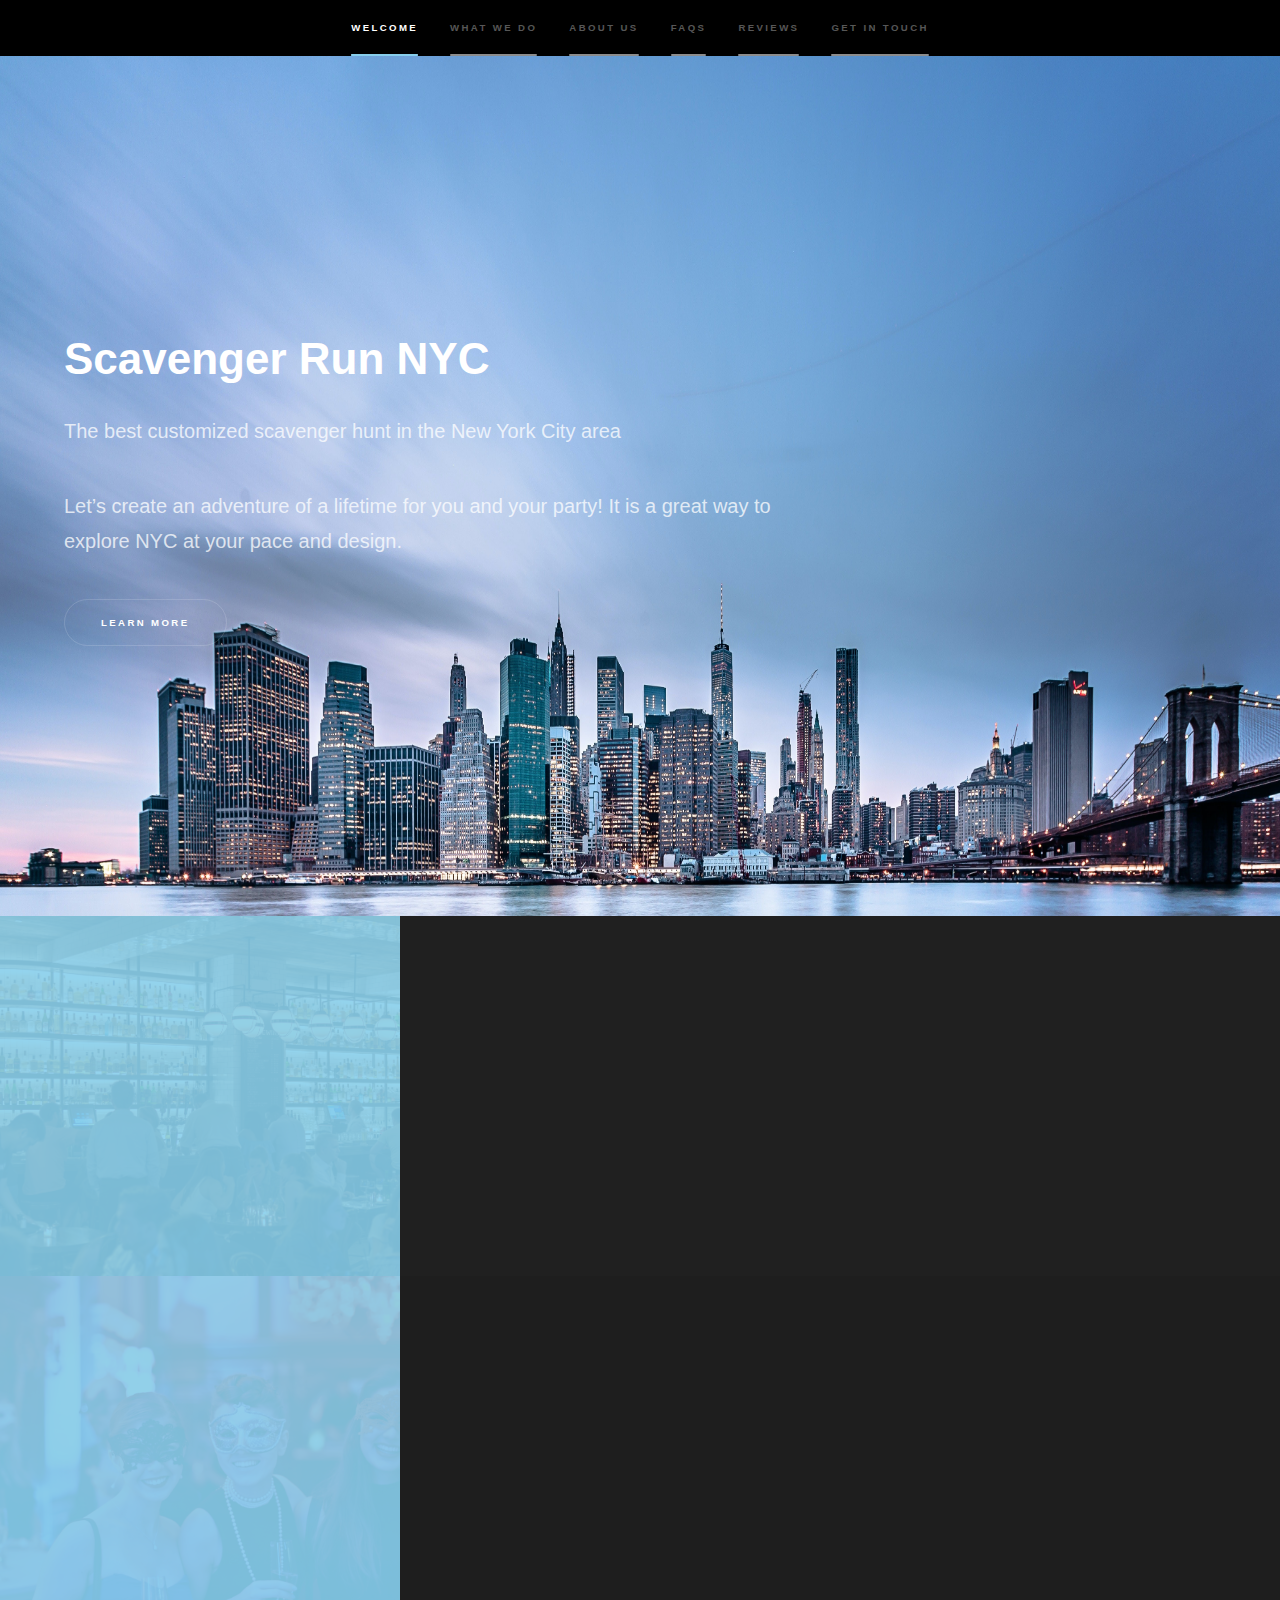
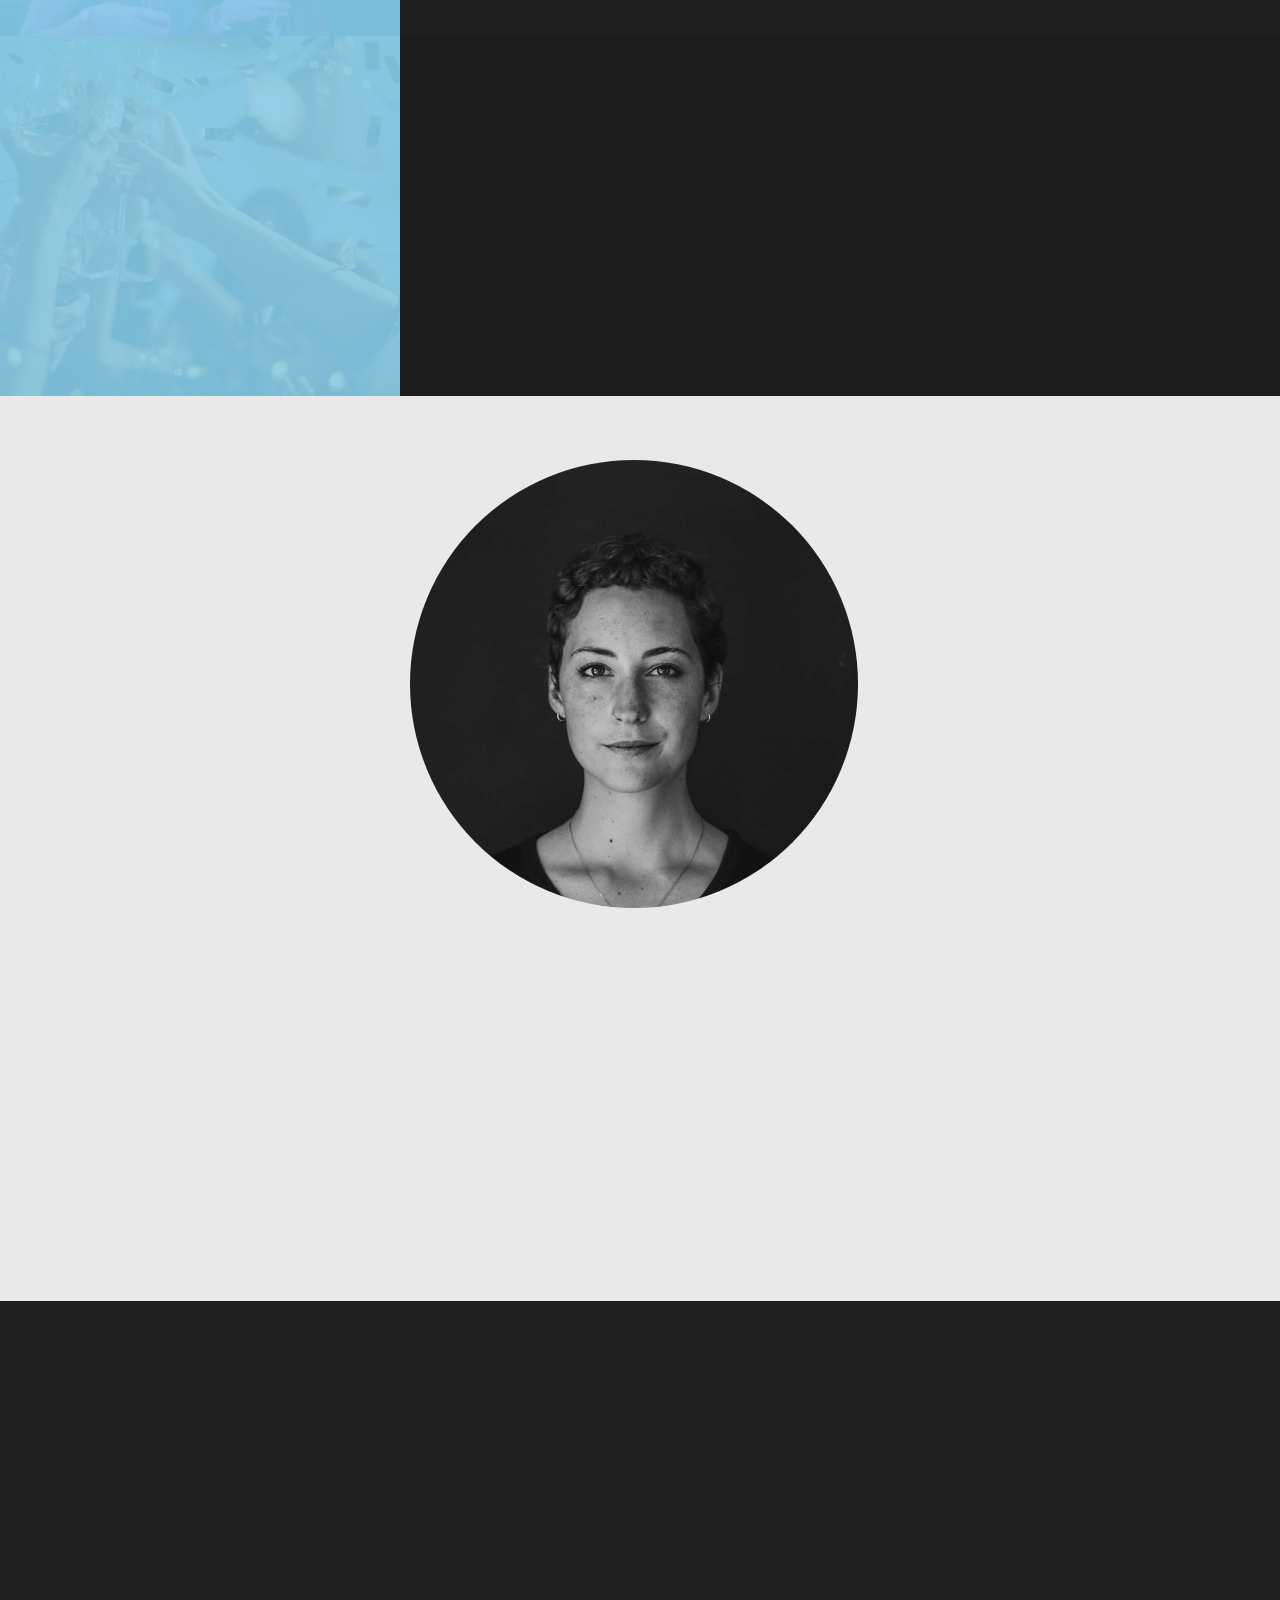
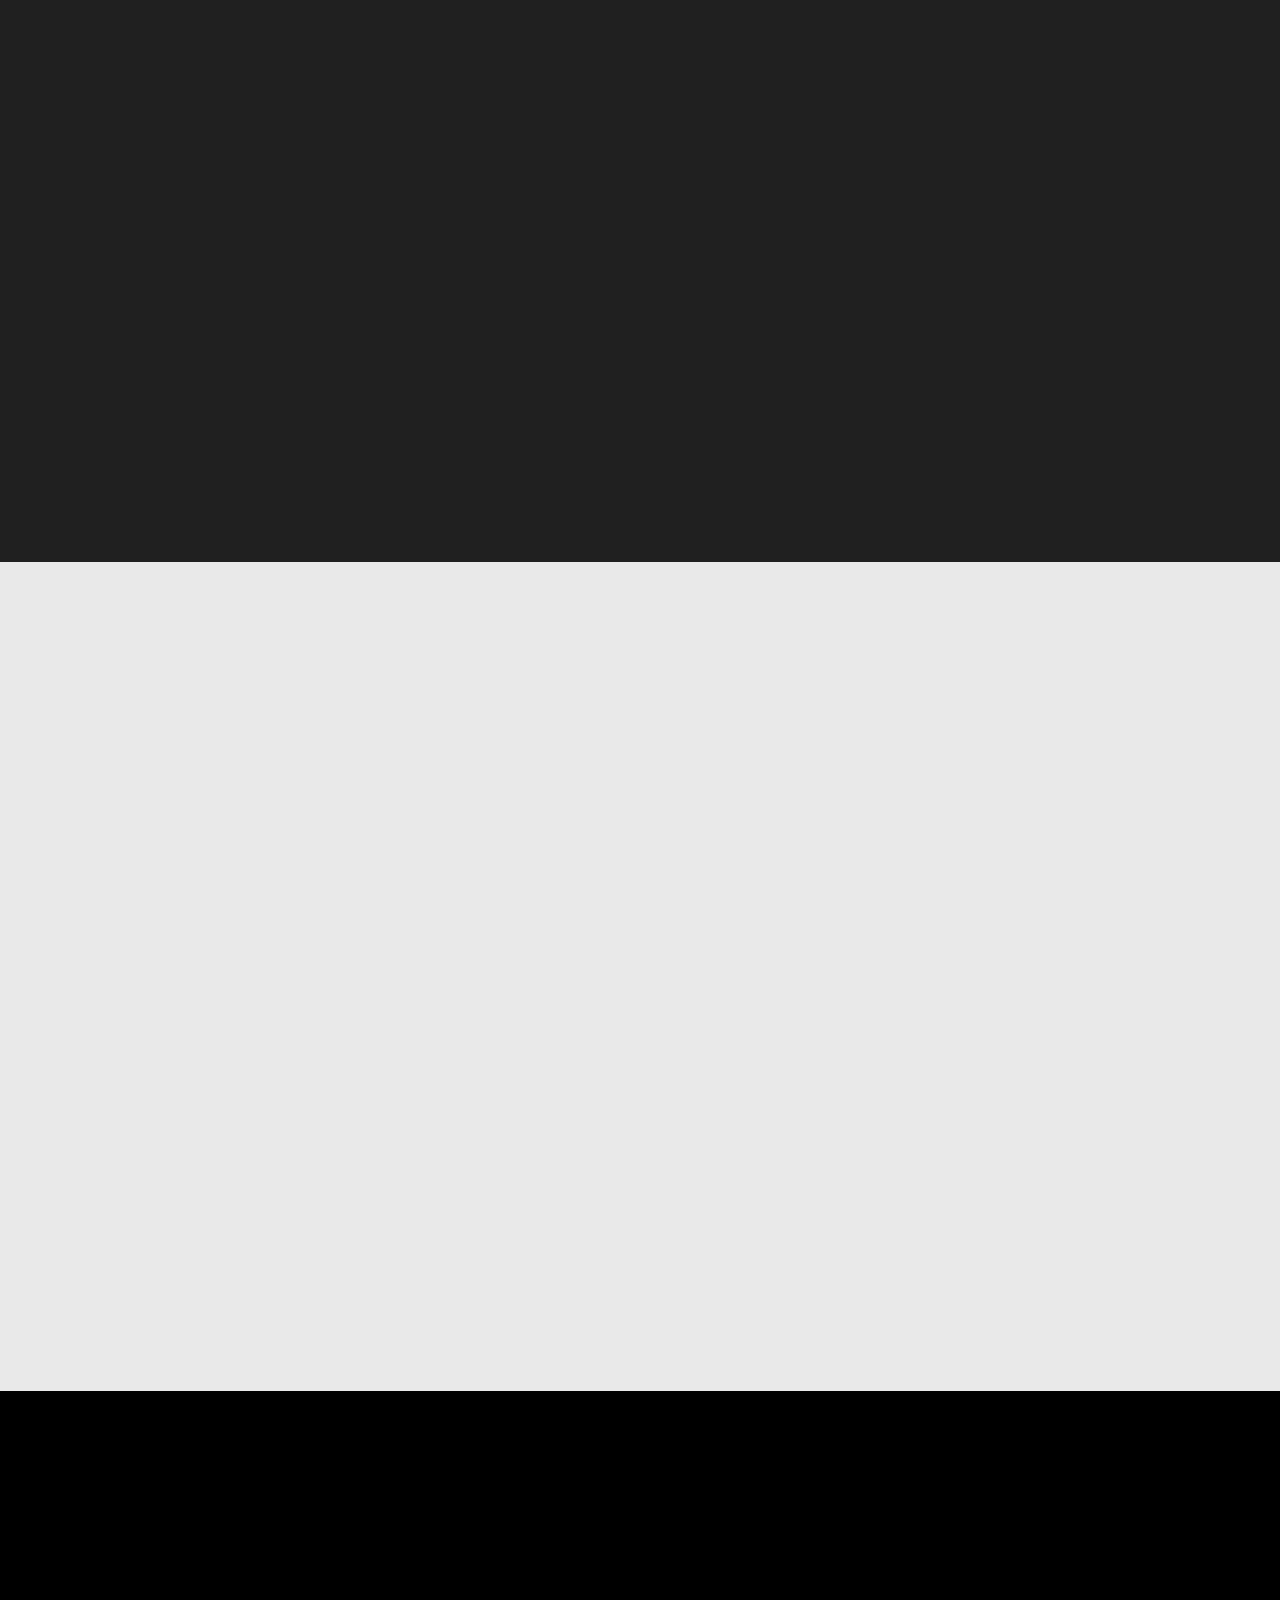
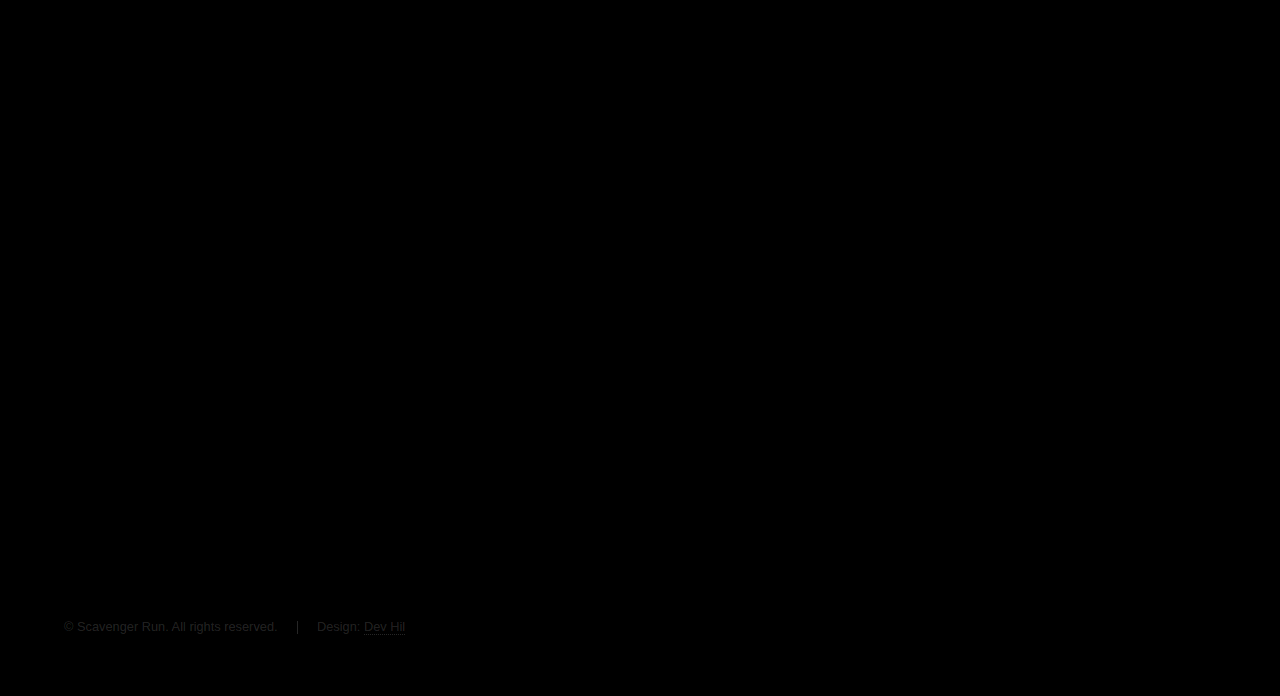
<file: index.html>
<!DOCTYPE HTML>
<!--
	Hyperspace by HTML5 UP
	html5up.net | @ajlkn
	Free for personal and commercial use under the CCA 3.0 license (html5up.net/license)
-->
<html>
	<head>
		<title>Scavenger Run : The Game is Afoot</title>
		<meta charset="utf-8" />
		<meta name="viewport" content="width=device-width, initial-scale=1, user-scalable=no" />
		<link rel="stylesheet" href="assets/css/main.css" />
		<noscript><link rel="stylesheet" href="assets/css/noscript.css" /></noscript>
	</head>
	<body class="is-preload">

		<!-- Sidebar -->
			<section id="sidebar">
				<div class="inner">
					<nav>
						<ul>
							<li><a href="#intro">Welcome</a></li>
							<li><a href="#one">What we do</a></li>
							<li><a href="#four">About us</a></li>
							<li><a href="#two">FAQs</a></li>
							<li><a href="#reviews">Reviews</a></li>
							<li><a href="#three">Get in touch</a></li>
						</ul>
					</nav>
				</div>
			</section>

		<!-- Wrapper -->
			<div id="wrapper">

				<!-- Intro -->
					<section id="intro" class="wrapper style1 fullscreen fade-up">
						<div class="inner">
							<h1>Scavenger Run NYC</h1>
							<p>The best customized scavenger hunt in the New York City area</p>
							<p>Let’s create an adventure of a lifetime for you and your party! It is a great way to <br> explore NYC at your pace and design. </p>
							<ul class="actions">
								<li><a href="#one" class="button scrolly">Learn more</a></li>
							</ul>
						</div>
					</section>

				<!-- One -->
					<section id="one" class="wrapper style2 spotlights">
						<section>
							<a href="#" class="image"><img src="images/pic01.jpg" alt="" data-position="center center" /></a>
							<div class="content">
								<div class="inner">
									<h2>Location Specific Hunt</h2>
									<p>We craft a scavenger hunt within a specific area or range. Using local establishments, our team will show you your neighborhood or any other area that you choose, in a unique light. We connect with local businesses to enhance the group experience.</p>
									<!-- <ul class="actions">
										<li><a href="generic.html" class="button">Learn more</a></li>
									</ul> -->
								</div>
							</div>
						</section>
						<section>
							<a href="#" class="image"><img src="images/pic02.jpg" alt="" data-position="top center" /></a>
							<div class="content">
								<div class="inner">
									<h2>Theme Specific Hunt</h2>
									<p>Fitness, professional development, bachelorette/bachelor parties or just for fun. If you have a theme, we can craft an adventure for you and your group.</p>
									<!-- <ul class="actions">
										<li><a href="generic.html" class="button">Learn more</a></li>
									</ul> -->
								</div>
							</div>
						</section>
						<section>
							<a href="#" class="image"><img src="images/pic03.jpg" alt="" data-position="25% 25%" /></a>
							<div class="content">
								<div class="inner">
									<h2>Fully Customized</h2>
									<p>Any combination or interest in a unique adventure. Our team will listen to your request and work with you to achieve your adventurous goal.</p>
									<!-- <ul class="actions">
										<li><a href="generic.html" class="button">Learn more</a></li>
									</ul> -->
								</div>
							</div>
						</section>
					</section>
					
				<!-- Four -->
				<section id="four" class="wrapper style4 fade-up">
						<a href="#" class="image"><img src="images/rachel.jpg" id="rachel" alt="" data-position="25% 25%" /></a>
							<div class="inner">
								<h2>Who are we?</h2>
								<p>Being an avid fan of TV shows such as “The Amazing Race” and all of the Anthony Bourdain series, I wanted to explore my surroundings and add an element of competition with teamwork. Understanding it is incredibly difficult to be a part of a TV show, I decided to gather friends and colleagues to help create an adventure for all of us.</p>
								<p>Our team creates unique scavenger hunt adventures with a variety of captivating challenges, testing all matter of skills and talents. We’ll work together with you, the event creator, to capture your desired theme, difficulty and any additional requests to make your event as meaningful as possible. So please, let us make your adventure happen and let’s have fun. </p>
							</div>
				</section>

				<!-- Two -->
					<section id="two" class="wrapper style3 fade-up">
						<div class="inner">
							<h2>FAQs</h2>
							<p>Common questions from our adventurers...</p>
							<div class="features">
								<section>
									<span class="icon solid major fa-users"></span>
									<h3>What are the minimum and maximum amount of people allowed?</h3>
									<p>There are no limits to the group size. A larger group (+50) will require more planning and resources so please keep that in mind.</p>
								</section>
								<section>
									<span class="icon solid major fa-heart"></span>
									<h3>What level of fitness is required?</h3>
									<p>That depends on the style of scavenger race the group is interested in. We can focus on physical challenges if desired, <br>but we like to mix skill sets so that <br>all adventurers can enjoy the experience.</p>
								</section>
								<section>
									<span class="icon solid major fa-suitcase"></span>
									<h3>What do I need to bring?</h3>
									<p>Our team will provide all the necessary gear for challenges and obstacles. On race day; comfortable shoes, a water bottle and a backpack/bag. We recommend snacks as some adventurers get hungry along the race. There are some challenges that involve eating if the group is interested in including this type of challenge.</p>
								</section>
								<section>
									<span class="icon solid major fa-cog"></span>
									<h3>What if I cannot figure out a clue or complete a challenge?</h3>
									<p>Different groups like different penalties for a team not completing a challenge. If a team is very behind, we recommend a time penalty agreed upon by the group so that the team can enjoy the upcoming challenges. </p>
								</section>
							</div>
							<!-- <ul class="actions">
								<li><a href="generic.html" class="button">Learn more</a></li>
							</ul> -->
						</div>
					</section>

				<!-- Reviews -->
				<section id="reviews" class="wrapper style4 fade-up">
					<div class="inner">
						<h2>Reviews</h2>
						<p>See what our customers say about us...</p>
						<iframe width="560" height="315" src="https://www.youtube.com/embed/dQw4w9WgXcQ?controls=0" title="YouTube video player" frameborder="0" allow="accelerometer; autoplay; clipboard-write; encrypted-media; gyroscope; picture-in-picture" allowfullscreen></iframe>
						<div>
							<section>
								<div id="stars">
									<span class="icon solid fa-star stars"></span>
									<span class="icon solid fa-star stars"></span>
									<span class="icon solid fa-star stars"></span>
									<span class="icon solid fa-star stars"></span>
									<span class="icon solid fa-star stars"></span>
								</div>
								<p>Lorem ipsum dolor sit amet consectetur, adipisicing elit. Cupiditate ex, sequi debitis inventore iusto non, ad enim expedita sunt vero quae natus consequatur? Sit, at corrupti reiciendis magnam iure praesentium. <br> - Hilton Au</p>
							</section>
							<section>
								<div id="stars">
									<span class="icon solid fa-star stars"></span>
									<span class="icon solid fa-star stars"></span>
									<span class="icon solid fa-star stars"></span>
									<span class="icon solid fa-star stars"></span>
									<span class="icon solid fa-star stars"></span>
								</div>
								<p>Lorem ipsum dolor sit amet consectetur, adipisicing elit. Cupiditate ex, sequi debitis inventore iusto non, ad enim expedita sunt vero quae natus consequatur? Sit, at corrupti reiciendis magnam iure praesentium. <br> - Hilton Au</p>
							</section>
							<section>
								<div id="stars">
									<span class="icon solid fa-star stars"></span>
									<span class="icon solid fa-star stars"></span>
									<span class="icon solid fa-star stars"></span>
									<span class="icon solid fa-star stars"></span>
									<span class="icon solid fa-star stars"></span>
								</div>
								<p>Lorem ipsum dolor sit amet consectetur, adipisicing elit. Cupiditate ex, sequi debitis inventore iusto non, ad enim expedita sunt vero quae natus consequatur? Sit, at corrupti reiciendis magnam iure praesentium. <br> - Hilton Au</p>
							</section>
						
						</div>
					</div>
				</section>


				<!-- Contact Us -->
					<section id="three" class="wrapper style1 fade-up">
						<div class="inner">
							<h2>Get in touch for your next adventure!</h2>
							<p>For all adventures, a percentage of proceeds will be donated to the charity of the group’s choice.* 
							<h6>*A pre-selected list of charities will be provided upon adventure package order</h6>
							<div class="split style1">
								<section>
									<form method="post" action="https://api.sheetmonkey.io/form/2fYaeh81giJqZw6upkr3nk">
										<div class="fields">
											<div class="field half">
												<label for="name">Name</label>
												<input type="text" name="Name" id="name" />
											</div>
											<div class="field half">
												<label for="email">Email</label>
												<input type="text" name="Email" id="email" />
											</div>
											<div class="field half">
												<label for="phone">Phone</label>
												<input type="text" name="Phone" id="phone" />
											</div>
											<div class="field half">
												<label for="eventDate">Event Date</label>
												<input type="text" name="EventDate" id="eventDate" />
											</div>
											<div class="field">
												<label for="message">Message</label>
												<textarea rows="5" type="text" name="Message" id="Message"></textarea>
											</div>
										</div>
										<ul class="actions">
											<li><a href="" class="button submit">Send Message</a></li>
										</ul>
									</form>
								</section>
								<section>
									<ul class="contact">
										<li>
											<h3>Email</h3>
											<a href="mailto:scavengerun@gmail.com">scavengerun@gmail.com</a>
										</li>
										<li>
											<h3>Phone</h3>
											<span>Coming Soon</span>
										</li>
										<li>
											<h3>Social</h3>
											<ul class="icons">
												<li><a href="#" class="icon brands fa-twitter"><span class="label">Twitter</span></a></li>
												<li><a href="#" class="icon brands fa-facebook-f"><span class="label">Facebook</span></a></li>
												<!-- <li><a href="#" class="icon brands fa-github"><span class="label">GitHub</span></a></li> -->
												<li><a href="#" class="icon brands fa-instagram"><span class="label">Instagram</span></a></li>
												<!-- <li><a href="#" class="icon brands fa-linkedin-in"><span class="label">LinkedIn</span></a></li> -->
											</ul>
										</li>
									</ul>
								</section>
							</div>
						</div>
					</section>

			</div>

		<!-- Footer -->
			<footer id="footer" class="wrapper style1-alt">
				<div class="inner">
					<ul class="menu">
						<li>&copy; Scavenger Run. All rights reserved.</li><li>Design: <a href="https://hiltonau.netlify.app/">Dev Hil</a></li>
					</ul>
				</div>
			</footer>

		<!-- Scripts -->
			<script src="assets/js/jquery.min.js"></script>
			<script src="assets/js/jquery.scrollex.min.js"></script>
			<script src="assets/js/jquery.scrolly.min.js"></script>
			<script src="assets/js/browser.min.js"></script>
			<script src="assets/js/breakpoints.min.js"></script>
			<script src="assets/js/util.js"></script>
			<script src="assets/js/main.js"></script>

	</body>
</html>
</file>
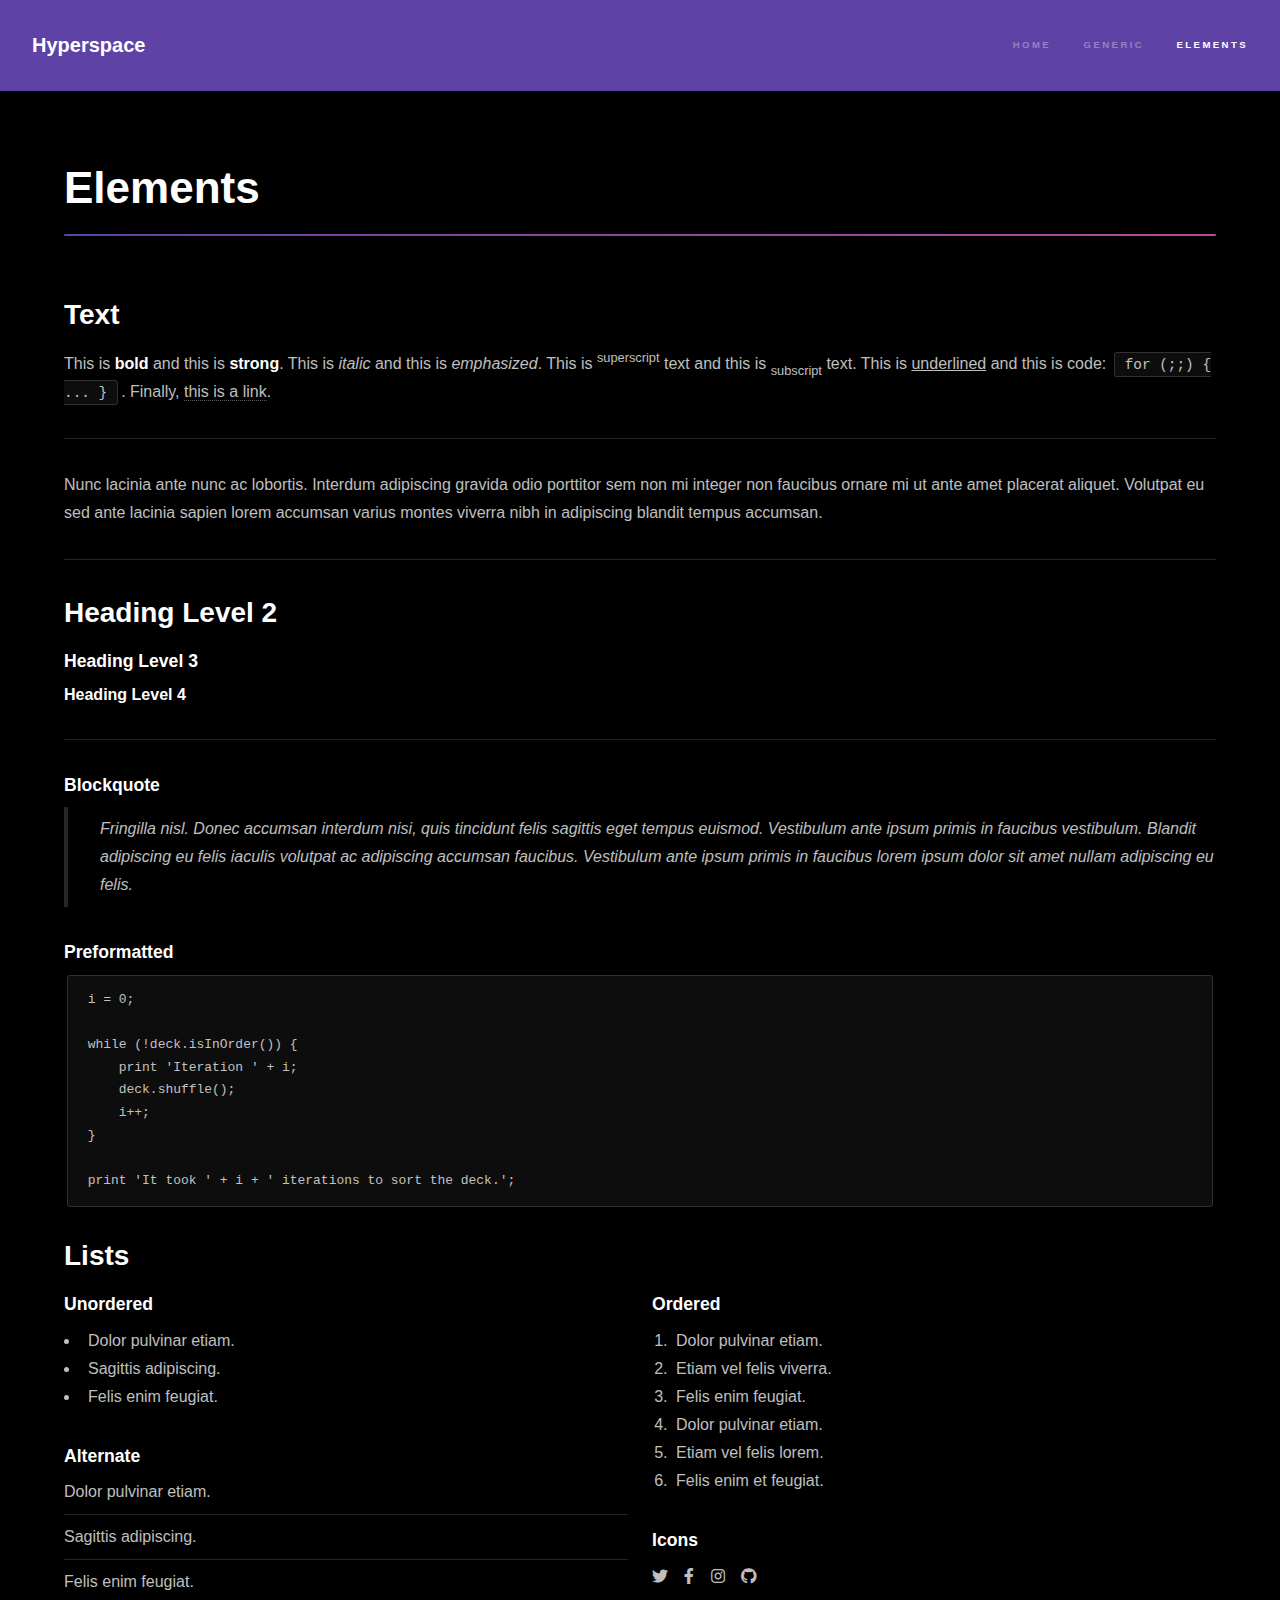
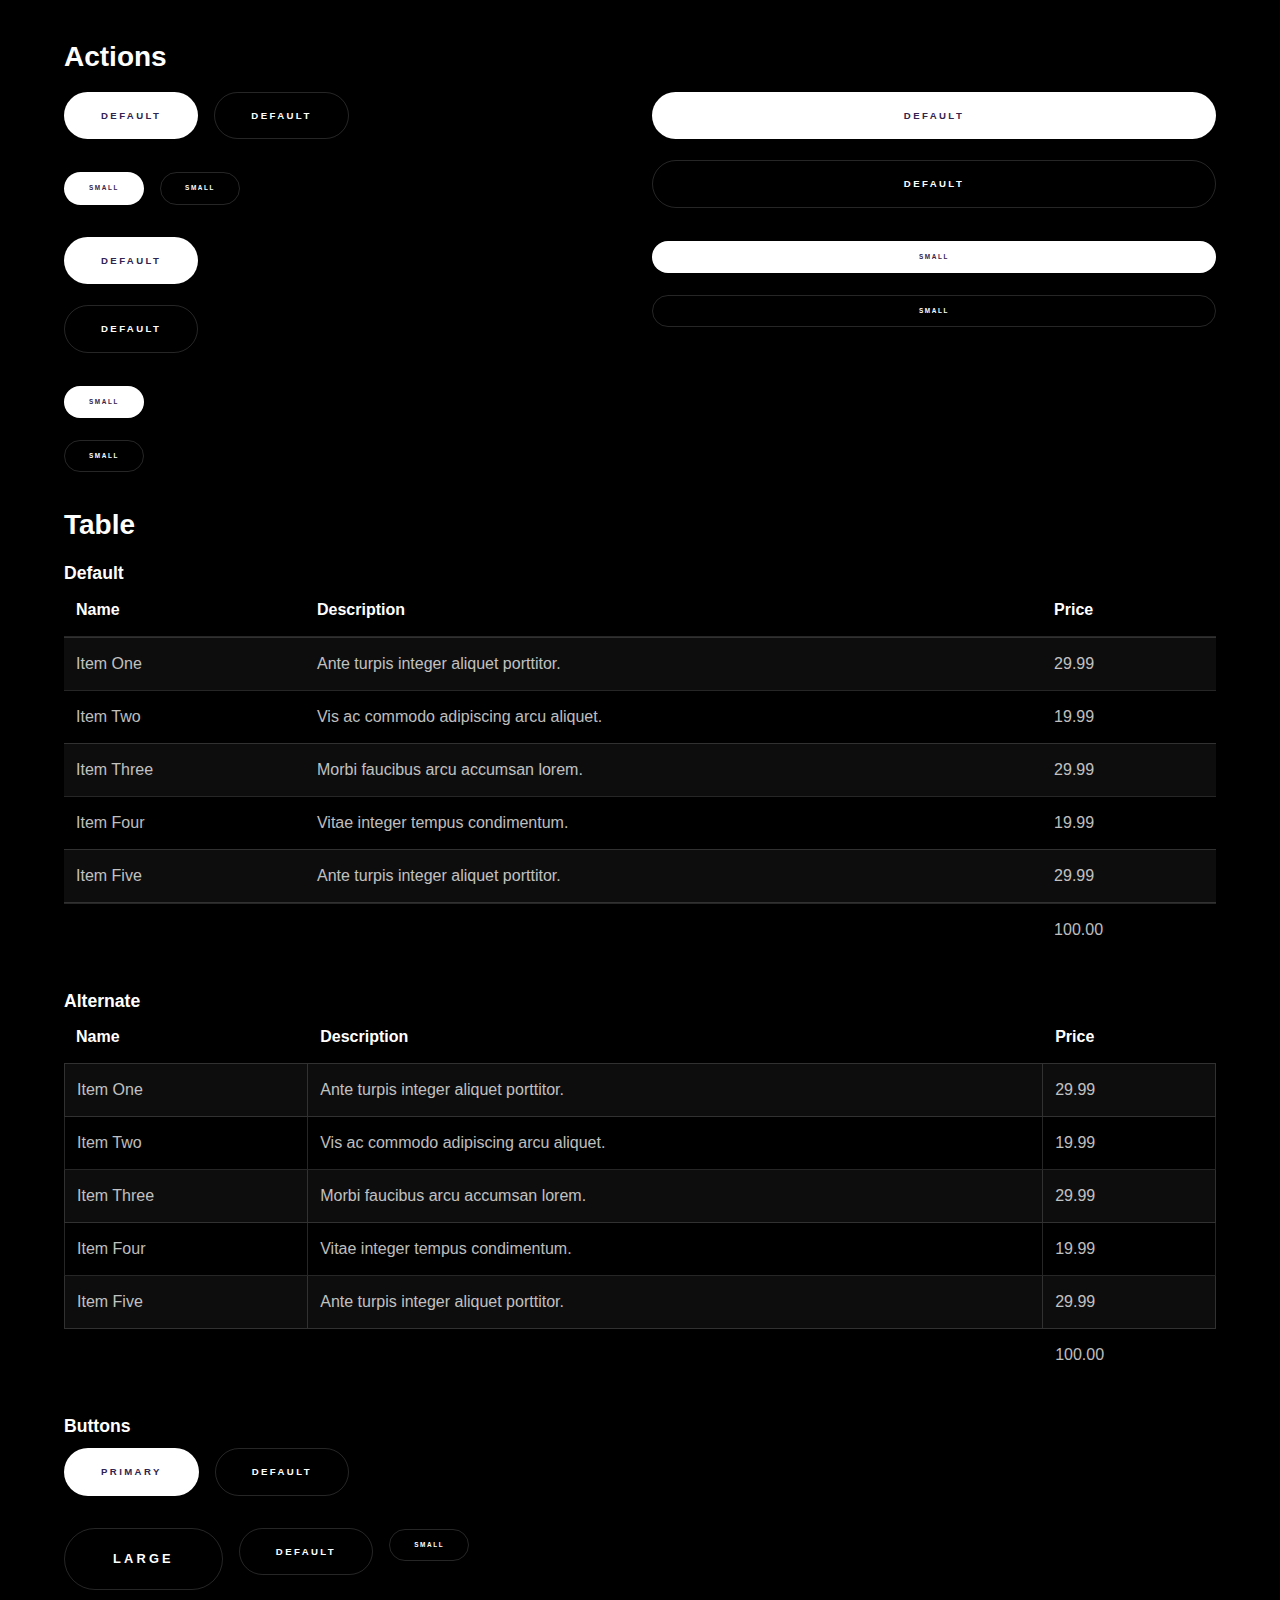
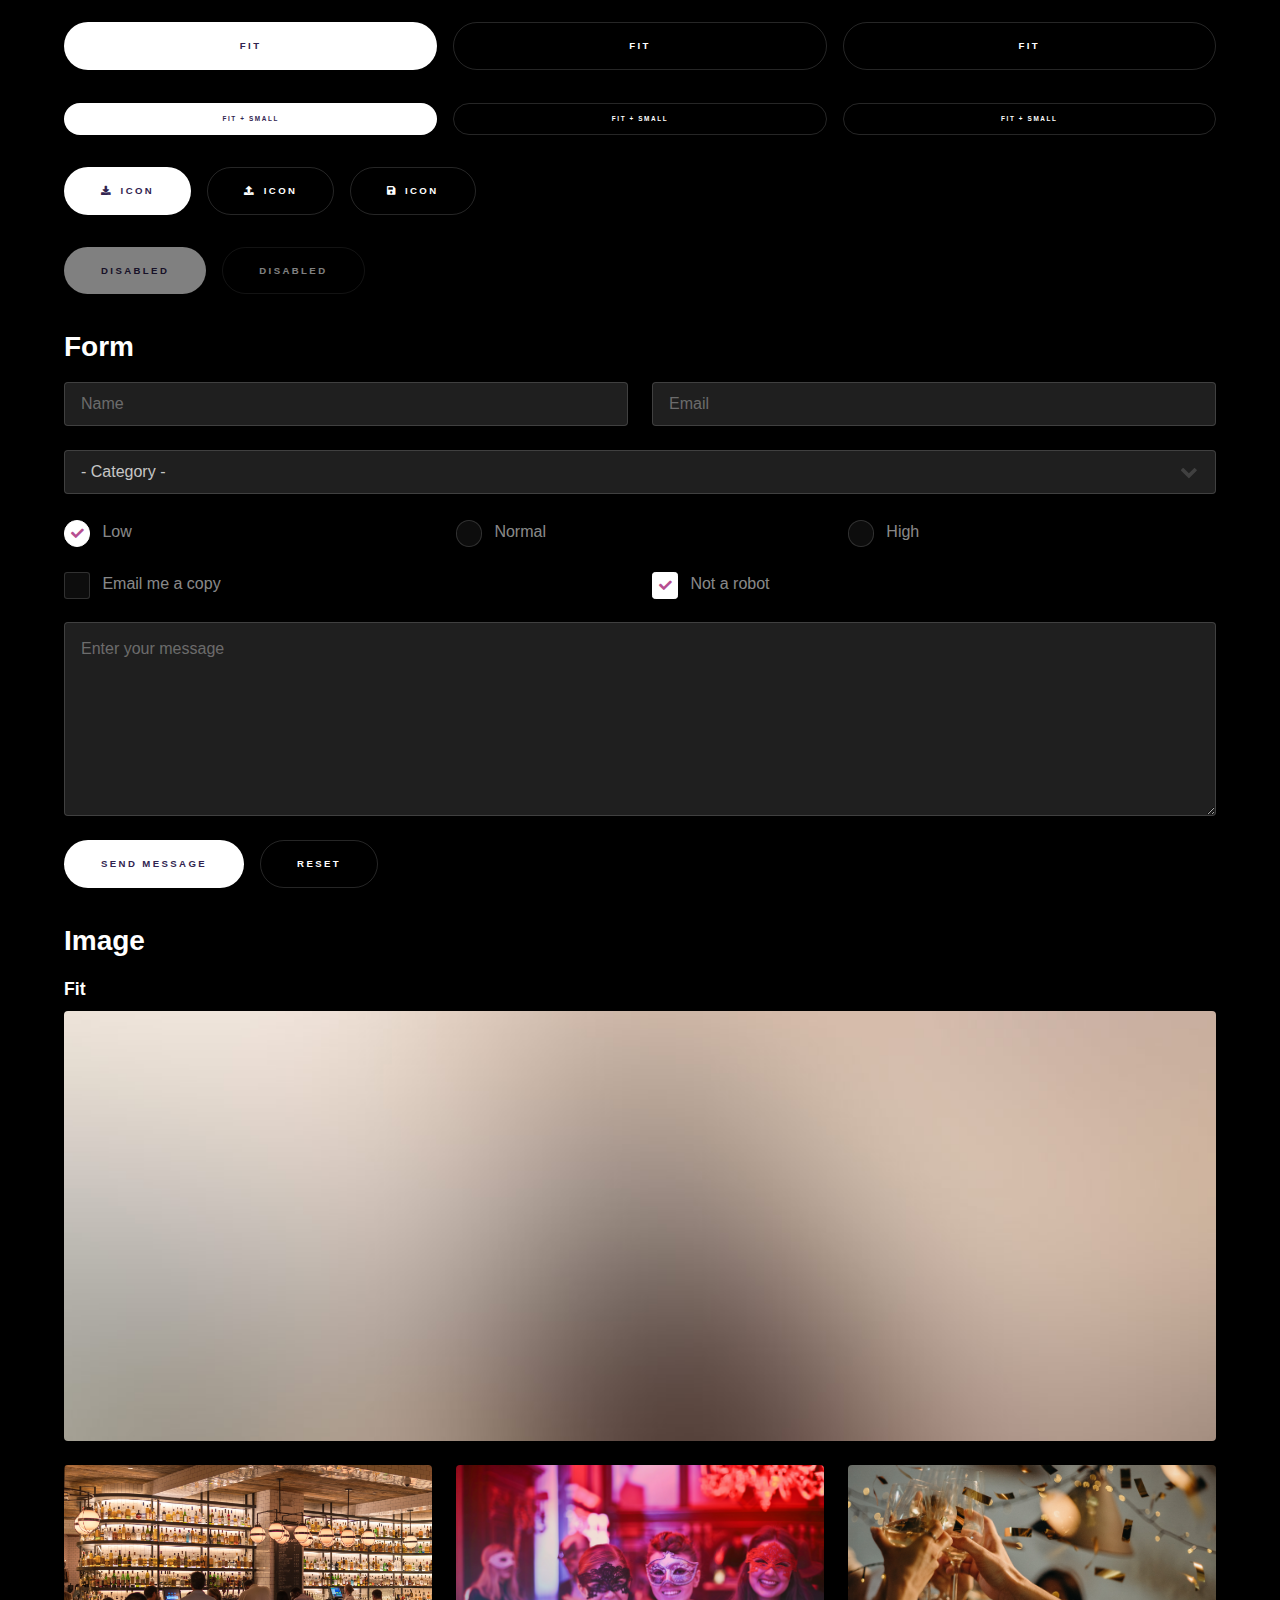
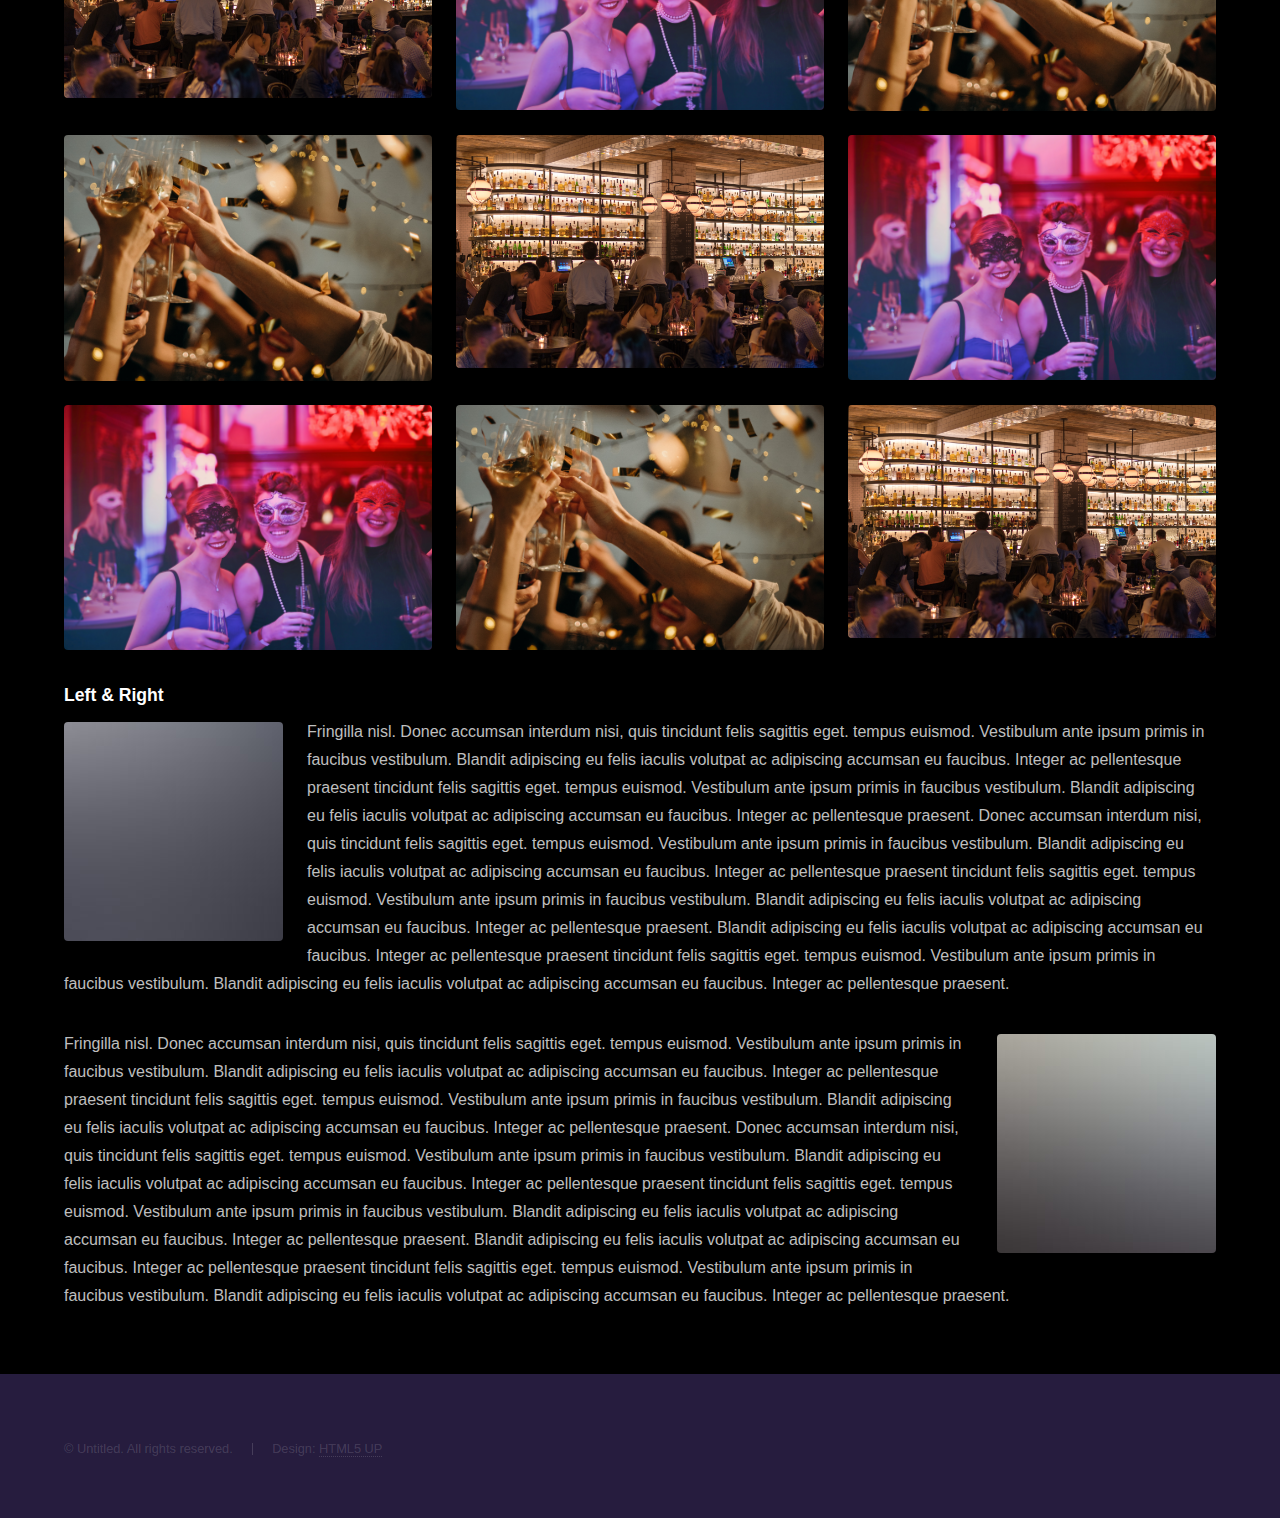
<file: elements.html>
<!DOCTYPE HTML>

<html>
	<head>
		<title>Scavenger Run</title>
		<meta charset="utf-8" />
		<meta name="viewport" content="width=device-width, initial-scale=1, user-scalable=no" />
		<link rel="stylesheet" href="assets/css/main.css" />
		<noscript><link rel="stylesheet" href="assets/css/noscript.css" /></noscript>
	</head>
	<body class="is-preload">

		<!-- Header -->
			<header id="header">
				<a href="index.html" class="title">Hyperspace</a>
				<nav>
					<ul>
						<li><a href="index.html">Home</a></li>
						<li><a href="generic.html">Generic</a></li>
						<li><a href="elements.html"  class="active">Elements</a></li>
					</ul>
				</nav>
			</header>

		<!-- Wrapper -->
			<div id="wrapper">

				<!-- Main -->
					<section id="main" class="wrapper">
						<div class="inner">
							<h1 class="major">Elements</h1>

							<!-- Text -->
								<section>
									<h2>Text</h2>
									<p>This is <b>bold</b> and this is <strong>strong</strong>. This is <i>italic</i> and this is <em>emphasized</em>.
									This is <sup>superscript</sup> text and this is <sub>subscript</sub> text.
									This is <u>underlined</u> and this is code: <code>for (;;) { ... }</code>. Finally, <a href="#">this is a link</a>.</p>
									<hr />
									<p>Nunc lacinia ante nunc ac lobortis. Interdum adipiscing gravida odio porttitor sem non mi integer non faucibus ornare mi ut ante amet placerat aliquet. Volutpat eu sed ante lacinia sapien lorem accumsan varius montes viverra nibh in adipiscing blandit tempus accumsan.</p>
									<hr />
									<h2>Heading Level 2</h2>
									<h3>Heading Level 3</h3>
									<h4>Heading Level 4</h4>
									<hr />
									<h3>Blockquote</h3>
									<blockquote>Fringilla nisl. Donec accumsan interdum nisi, quis tincidunt felis sagittis eget tempus euismod. Vestibulum ante ipsum primis in faucibus vestibulum. Blandit adipiscing eu felis iaculis volutpat ac adipiscing accumsan faucibus. Vestibulum ante ipsum primis in faucibus lorem ipsum dolor sit amet nullam adipiscing eu felis.</blockquote>
									<h3>Preformatted</h3>
									<pre><code>i = 0;

while (!deck.isInOrder()) {
    print 'Iteration ' + i;
    deck.shuffle();
    i++;
}

print 'It took ' + i + ' iterations to sort the deck.';</code></pre>
								</section>

							<!-- Lists -->
								<section>
									<h2>Lists</h2>
									<div class="row">
										<div class="col-6 col-12-medium">
											<h3>Unordered</h3>
											<ul>
												<li>Dolor pulvinar etiam.</li>
												<li>Sagittis adipiscing.</li>
												<li>Felis enim feugiat.</li>
											</ul>
											<h3>Alternate</h3>
											<ul class="alt">
												<li>Dolor pulvinar etiam.</li>
												<li>Sagittis adipiscing.</li>
												<li>Felis enim feugiat.</li>
											</ul>
										</div>
										<div class="col-6 col-12-medium">
											<h3>Ordered</h3>
											<ol>
												<li>Dolor pulvinar etiam.</li>
												<li>Etiam vel felis viverra.</li>
												<li>Felis enim feugiat.</li>
												<li>Dolor pulvinar etiam.</li>
												<li>Etiam vel felis lorem.</li>
												<li>Felis enim et feugiat.</li>
											</ol>
											<h3>Icons</h3>
											<ul class="icons">
												<li><a href="#" class="icon brands fa-twitter"><span class="label">Twitter</span></a></li>
												<li><a href="#" class="icon brands fa-facebook-f"><span class="label">Facebook</span></a></li>
												<li><a href="#" class="icon brands fa-instagram"><span class="label">Instagram</span></a></li>
												<li><a href="#" class="icon brands fa-github"><span class="label">Github</span></a></li>
											</ul>
										</div>
									</div>
									<h2>Actions</h2>
									<div class="row">
										<div class="col-6 col-12-medium">
											<ul class="actions">
												<li><a href="#" class="button primary">Default</a></li>
												<li><a href="#" class="button">Default</a></li>
											</ul>
											<ul class="actions small">
												<li><a href="#" class="button primary small">Small</a></li>
												<li><a href="#" class="button small">Small</a></li>
											</ul>
											<ul class="actions stacked">
												<li><a href="#" class="button primary">Default</a></li>
												<li><a href="#" class="button">Default</a></li>
											</ul>
											<ul class="actions stacked">
												<li><a href="#" class="button primary small">Small</a></li>
												<li><a href="#" class="button small">Small</a></li>
											</ul>
										</div>
										<div class="col-6 col-12-medium">
											<ul class="actions stacked">
												<li><a href="#" class="button primary fit">Default</a></li>
												<li><a href="#" class="button fit">Default</a></li>
											</ul>
											<ul class="actions stacked">
												<li><a href="#" class="button primary small fit">Small</a></li>
												<li><a href="#" class="button small fit">Small</a></li>
											</ul>
										</div>
									</div>
								</section>

							<!-- Table -->
								<section>
									<h2>Table</h2>
									<h3>Default</h3>
									<div class="table-wrapper">
										<table>
											<thead>
												<tr>
													<th>Name</th>
													<th>Description</th>
													<th>Price</th>
												</tr>
											</thead>
											<tbody>
												<tr>
													<td>Item One</td>
													<td>Ante turpis integer aliquet porttitor.</td>
													<td>29.99</td>
												</tr>
												<tr>
													<td>Item Two</td>
													<td>Vis ac commodo adipiscing arcu aliquet.</td>
													<td>19.99</td>
												</tr>
												<tr>
													<td>Item Three</td>
													<td> Morbi faucibus arcu accumsan lorem.</td>
													<td>29.99</td>
												</tr>
												<tr>
													<td>Item Four</td>
													<td>Vitae integer tempus condimentum.</td>
													<td>19.99</td>
												</tr>
												<tr>
													<td>Item Five</td>
													<td>Ante turpis integer aliquet porttitor.</td>
													<td>29.99</td>
												</tr>
											</tbody>
											<tfoot>
												<tr>
													<td colspan="2"></td>
													<td>100.00</td>
												</tr>
											</tfoot>
										</table>
									</div>

									<h3>Alternate</h3>
									<div class="table-wrapper">
										<table class="alt">
											<thead>
												<tr>
													<th>Name</th>
													<th>Description</th>
													<th>Price</th>
												</tr>
											</thead>
											<tbody>
												<tr>
													<td>Item One</td>
													<td>Ante turpis integer aliquet porttitor.</td>
													<td>29.99</td>
												</tr>
												<tr>
													<td>Item Two</td>
													<td>Vis ac commodo adipiscing arcu aliquet.</td>
													<td>19.99</td>
												</tr>
												<tr>
													<td>Item Three</td>
													<td> Morbi faucibus arcu accumsan lorem.</td>
													<td>29.99</td>
												</tr>
												<tr>
													<td>Item Four</td>
													<td>Vitae integer tempus condimentum.</td>
													<td>19.99</td>
												</tr>
												<tr>
													<td>Item Five</td>
													<td>Ante turpis integer aliquet porttitor.</td>
													<td>29.99</td>
												</tr>
											</tbody>
											<tfoot>
												<tr>
													<td colspan="2"></td>
													<td>100.00</td>
												</tr>
											</tfoot>
										</table>
									</div>
								</section>

							<!-- Buttons -->
								<section>
									<h3>Buttons</h3>
									<ul class="actions">
										<li><a href="#" class="button primary">Primary</a></li>
										<li><a href="#" class="button">Default</a></li>
									</ul>
									<ul class="actions">
										<li><a href="#" class="button large">Large</a></li>
										<li><a href="#" class="button">Default</a></li>
										<li><a href="#" class="button small">Small</a></li>
									</ul>
									<ul class="actions fit">
										<li><a href="#" class="button primary fit">Fit</a></li>
										<li><a href="#" class="button fit">Fit</a></li>
										<li><a href="#" class="button fit">Fit</a></li>
									</ul>
									<ul class="actions fit small">
										<li><a href="#" class="button primary fit small">Fit + Small</a></li>
										<li><a href="#" class="button fit small">Fit + Small</a></li>
										<li><a href="#" class="button fit small">Fit + Small</a></li>
									</ul>
									<ul class="actions">
										<li><a href="#" class="button primary icon solid fa-download">Icon</a></li>
										<li><a href="#" class="button icon solid fa-upload">Icon</a></li>
										<li><a href="#" class="button icon solid fa-save">Icon</a></li>
									</ul>
									<ul class="actions">
										<li><span class="button primary disabled">Disabled</span></li>
										<li><span class="button disabled">Disabled</span></li>
									</ul>
								</section>

							<!-- Form -->
								<section>
									<h2>Form</h2>
									<form method="post" action="#">
										<div class="row gtr-uniform">
											<div class="col-6 col-12-xsmall">
												<input type="text" name="demo-name" id="demo-name" value="" placeholder="Name" />
											</div>
											<div class="col-6 col-12-xsmall">
												<input type="email" name="demo-email" id="demo-email" value="" placeholder="Email" />
											</div>
											<div class="col-12">
												<select name="demo-category" id="demo-category">
													<option value="">- Category -</option>
													<option value="1">Manufacturing</option>
													<option value="1">Shipping</option>
													<option value="1">Administration</option>
													<option value="1">Human Resources</option>
												</select>
											</div>
											<div class="col-4 col-12-small">
												<input type="radio" id="demo-priority-low" name="demo-priority" checked>
												<label for="demo-priority-low">Low</label>
											</div>
											<div class="col-4 col-12-small">
												<input type="radio" id="demo-priority-normal" name="demo-priority">
												<label for="demo-priority-normal">Normal</label>
											</div>
											<div class="col-4 col-12-small">
												<input type="radio" id="demo-priority-high" name="demo-priority">
												<label for="demo-priority-high">High</label>
											</div>
											<div class="col-6 col-12-small">
												<input type="checkbox" id="demo-copy" name="demo-copy">
												<label for="demo-copy">Email me a copy</label>
											</div>
											<div class="col-6 col-12-small">
												<input type="checkbox" id="demo-human" name="demo-human" checked>
												<label for="demo-human">Not a robot</label>
											</div>
											<div class="col-12">
												<textarea name="demo-message" id="demo-message" placeholder="Enter your message" rows="6"></textarea>
											</div>
											<div class="col-12">
												<ul class="actions">
													<li><input type="submit" value="Send Message" class="primary" /></li>
													<li><input type="reset" value="Reset" /></li>
												</ul>
											</div>
										</div>
									</form>
								</section>

							<!-- Image -->
								<section>
									<h2>Image</h2>
									<h3>Fit</h3>
									<div class="box alt">
										<div class="row gtr-uniform">
											<div class="col-12"><span class="image fit"><img src="images/pic04.jpg" alt="" /></span></div>
											<div class="col-4"><span class="image fit"><img src="images/pic01.jpg" alt="" /></span></div>
											<div class="col-4"><span class="image fit"><img src="images/pic02.jpg" alt="" /></span></div>
											<div class="col-4"><span class="image fit"><img src="images/pic03.jpg" alt="" /></span></div>
											<div class="col-4"><span class="image fit"><img src="images/pic03.jpg" alt="" /></span></div>
											<div class="col-4"><span class="image fit"><img src="images/pic01.jpg" alt="" /></span></div>
											<div class="col-4"><span class="image fit"><img src="images/pic02.jpg" alt="" /></span></div>
											<div class="col-4"><span class="image fit"><img src="images/pic02.jpg" alt="" /></span></div>
											<div class="col-4"><span class="image fit"><img src="images/pic03.jpg" alt="" /></span></div>
											<div class="col-4"><span class="image fit"><img src="images/pic01.jpg" alt="" /></span></div>
										</div>
									</div>
									<h3>Left &amp; Right</h3>
									<p><span class="image left"><img src="images/pic05.jpg" alt="" /></span>Fringilla nisl. Donec accumsan interdum nisi, quis tincidunt felis sagittis eget. tempus euismod. Vestibulum ante ipsum primis in faucibus vestibulum. Blandit adipiscing eu felis iaculis volutpat ac adipiscing accumsan eu faucibus. Integer ac pellentesque praesent tincidunt felis sagittis eget. tempus euismod. Vestibulum ante ipsum primis in faucibus vestibulum. Blandit adipiscing eu felis iaculis volutpat ac adipiscing accumsan eu faucibus. Integer ac pellentesque praesent. Donec accumsan interdum nisi, quis tincidunt felis sagittis eget. tempus euismod. Vestibulum ante ipsum primis in faucibus vestibulum. Blandit adipiscing eu felis iaculis volutpat ac adipiscing accumsan eu faucibus. Integer ac pellentesque praesent tincidunt felis sagittis eget. tempus euismod. Vestibulum ante ipsum primis in faucibus vestibulum. Blandit adipiscing eu felis iaculis volutpat ac adipiscing accumsan eu faucibus. Integer ac pellentesque praesent. Blandit adipiscing eu felis iaculis volutpat ac adipiscing accumsan eu faucibus. Integer ac pellentesque praesent tincidunt felis sagittis eget. tempus euismod. Vestibulum ante ipsum primis in faucibus vestibulum. Blandit adipiscing eu felis iaculis volutpat ac adipiscing accumsan eu faucibus. Integer ac pellentesque praesent.</p>
									<p><span class="image right"><img src="images/pic06.jpg" alt="" /></span>Fringilla nisl. Donec accumsan interdum nisi, quis tincidunt felis sagittis eget. tempus euismod. Vestibulum ante ipsum primis in faucibus vestibulum. Blandit adipiscing eu felis iaculis volutpat ac adipiscing accumsan eu faucibus. Integer ac pellentesque praesent tincidunt felis sagittis eget. tempus euismod. Vestibulum ante ipsum primis in faucibus vestibulum. Blandit adipiscing eu felis iaculis volutpat ac adipiscing accumsan eu faucibus. Integer ac pellentesque praesent. Donec accumsan interdum nisi, quis tincidunt felis sagittis eget. tempus euismod. Vestibulum ante ipsum primis in faucibus vestibulum. Blandit adipiscing eu felis iaculis volutpat ac adipiscing accumsan eu faucibus. Integer ac pellentesque praesent tincidunt felis sagittis eget. tempus euismod. Vestibulum ante ipsum primis in faucibus vestibulum. Blandit adipiscing eu felis iaculis volutpat ac adipiscing accumsan eu faucibus. Integer ac pellentesque praesent. Blandit adipiscing eu felis iaculis volutpat ac adipiscing accumsan eu faucibus. Integer ac pellentesque praesent tincidunt felis sagittis eget. tempus euismod. Vestibulum ante ipsum primis in faucibus vestibulum. Blandit adipiscing eu felis iaculis volutpat ac adipiscing accumsan eu faucibus. Integer ac pellentesque praesent.</p>
								</section>

						</div>
					</section>

			</div>

		<!-- Footer -->
			<footer id="footer" class="wrapper alt">
				<div class="inner">
					<ul class="menu">
						<li>&copy; Untitled. All rights reserved.</li><li>Design: <a href="http://html5up.net">HTML5 UP</a></li>
					</ul>
				</div>
			</footer>

		<!-- Scripts -->
			<script src="assets/js/jquery.min.js"></script>
			<script src="assets/js/jquery.scrollex.min.js"></script>
			<script src="assets/js/jquery.scrolly.min.js"></script>
			<script src="assets/js/browser.min.js"></script>
			<script src="assets/js/breakpoints.min.js"></script>
			<script src="assets/js/util.js"></script>
			<script src="assets/js/main.js"></script>

	</body>
</html>
</file>
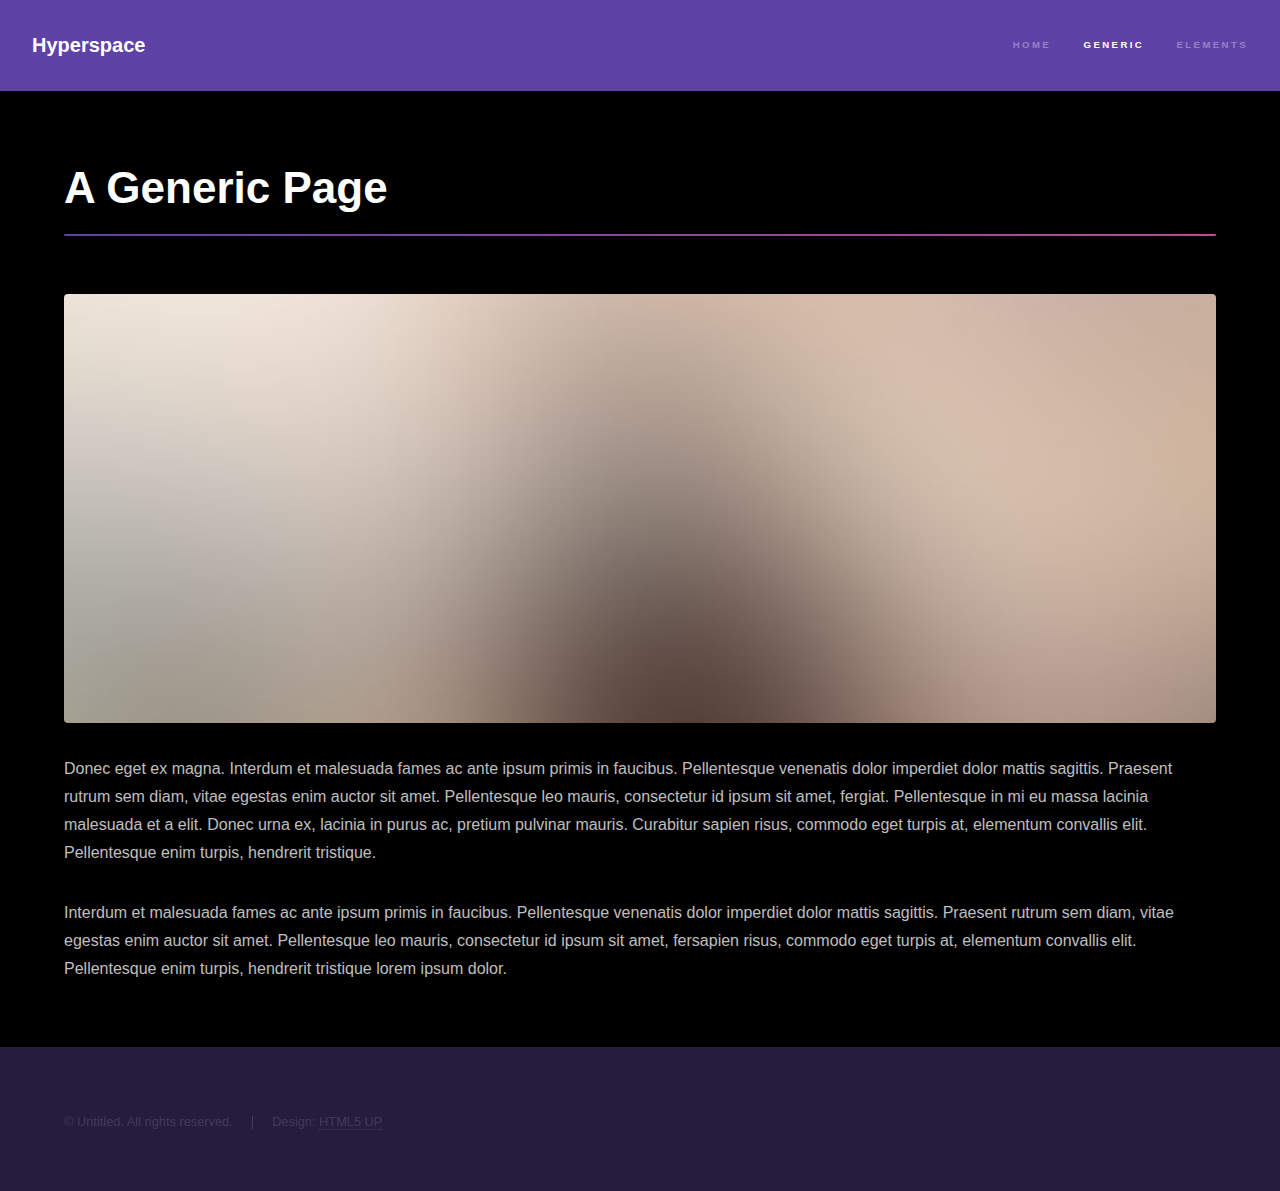
<file: generic.html>
<!DOCTYPE HTML>

<html>
	<head>
		<title>Scavenger Run</title>
		<meta charset="utf-8" />
		<meta name="viewport" content="width=device-width, initial-scale=1, user-scalable=no" />
		<link rel="stylesheet" href="assets/css/main.css" />
		<noscript><link rel="stylesheet" href="assets/css/noscript.css" /></noscript>
	</head>
	<body class="is-preload">

		<!-- Header -->
			<header id="header">
				<a href="index.html" class="title">Hyperspace</a>
				<nav>
					<ul>
						<li><a href="index.html">Home</a></li>
						<li><a href="generic.html" class="active">Generic</a></li>
						<li><a href="elements.html">Elements</a></li>
					</ul>
				</nav>
			</header>

		<!-- Wrapper -->
			<div id="wrapper">

				<!-- Main -->
					<section id="main" class="wrapper">
						<div class="inner">
							<h1 class="major">A Generic Page</h1>
							<span class="image fit"><img src="images/pic04.jpg" alt="" /></span>
							<p>Donec eget ex magna. Interdum et malesuada fames ac ante ipsum primis in faucibus. Pellentesque venenatis dolor imperdiet dolor mattis sagittis. Praesent rutrum sem diam, vitae egestas enim auctor sit amet. Pellentesque leo mauris, consectetur id ipsum sit amet, fergiat. Pellentesque in mi eu massa lacinia malesuada et a elit. Donec urna ex, lacinia in purus ac, pretium pulvinar mauris. Curabitur sapien risus, commodo eget turpis at, elementum convallis elit. Pellentesque enim turpis, hendrerit tristique.</p>
							<p>Interdum et malesuada fames ac ante ipsum primis in faucibus. Pellentesque venenatis dolor imperdiet dolor mattis sagittis. Praesent rutrum sem diam, vitae egestas enim auctor sit amet. Pellentesque leo mauris, consectetur id ipsum sit amet, fersapien risus, commodo eget turpis at, elementum convallis elit. Pellentesque enim turpis, hendrerit tristique lorem ipsum dolor.</p>
						</div>
					</section>

			</div>

		<!-- Footer -->
			<footer id="footer" class="wrapper alt">
				<div class="inner">
					<ul class="menu">
						<li>&copy; Untitled. All rights reserved.</li><li>Design: <a href="http://html5up.net">HTML5 UP</a></li>
					</ul>
				</div>
			</footer>

		<!-- Scripts -->
			<script src="assets/js/jquery.min.js"></script>
			<script src="assets/js/jquery.scrollex.min.js"></script>
			<script src="assets/js/jquery.scrolly.min.js"></script>
			<script src="assets/js/browser.min.js"></script>
			<script src="assets/js/breakpoints.min.js"></script>
			<script src="assets/js/util.js"></script>
			<script src="assets/js/main.js"></script>

	</body>
</html>
</file>
<file: assets/css/noscript.css>
/*
	Hyperspace by HTML5 UP
	html5up.net | @ajlkn
	Free for personal and commercial use under the CCA 3.0 license (html5up.net/license)
*/

/* Spotlights */

	.spotlights > section > .image:before {
		opacity: 0 !important;
	}

	.spotlights > section > .content > .inner {
		-moz-transform: none !important;
		-webkit-transform: none !important;
		-ms-transform: none !important;
		transform: none !important;
		opacity: 1 !important;
	}

/* Wrapper */

	.wrapper > .inner {
		opacity: 1 !important;
		-moz-transform: none !important;
		-webkit-transform: none !important;
		-ms-transform: none !important;
		transform: none !important;
	}

/* Sidebar */

	#sidebar > .inner {
		opacity: 1 !important;
	}

	#sidebar nav > ul > li {
		-moz-transform: none !important;
		-webkit-transform: none !important;
		-ms-transform: none !important;
		transform: none !important;
		opacity: 1 !important;
	}


	/*
	Helios by HTML5 UP
	html5up.net | @ajlkn
	Free for personal and commercial use under the CCA 3.0 license (html5up.net/license)
*/

/* Carousel */

.carousel {
	overflow-x: auto;
}

/* Header */

body.homepage.is-preload #header:after {
	opacity: 0;
}
</file>
<file: assets/css/main.css>
@import url(fontawesome-all.min.css);

/*
	Hyperspace by HTML5 UP
	html5up.net | @ajlkn
	Free for personal and commercial use under the CCA 3.0 license (html5up.net/license)
*/

html, body, div, span, applet, object,
h1, h2, h3, h4, h5, h6, p, blockquote,
pre, a, abbr, acronym, address, big, cite,
code, del, dfn, em, img, ins, kbd, q, s, samp,
small, strike, strong, sub, sup, tt, var, b,
u, i, center, dl, dt, dd, ol, ul, li, fieldset,
form, label, legend, table, caption, tbody,
tfoot, thead, tr, th, td, article, aside,
canvas, details, embed, figure, figcaption,
footer, header, hgroup, menu, nav, output, ruby,
section, summary, time, mark, audio, video {
	margin: 0;
	padding: 0;
	border: 0;
	font-size: 100%;
	font: inherit;
	vertical-align: baseline;}

article, aside, details, figcaption, figure,
footer, header, hgroup, menu, nav, section {
	display: block;}

body {
	line-height: 1;
}

ol, ul {
	list-style: none;
}

blockquote, q {
	quotes: none;
}

	blockquote:before, blockquote:after, q:before, q:after {
		content: '';
		content: none;
	}

table {
	border-collapse: collapse;
	border-spacing: 0;
}

body {
	-webkit-text-size-adjust: none;
}

mark {
	background-color: transparent;
	color: inherit;
}

input::-moz-focus-inner {
	border: 0;
	padding: 0;
}

input, select, textarea {
	-moz-appearance: none;
	-webkit-appearance: none;
	-ms-appearance: none;
	appearance: none;
}

iframe {
	width: 50%;
	margin-bottom: 2%
}

/* Basic */

	@-ms-viewport {
		width: device-width;
	}

	body {
		-ms-overflow-style: scrollbar;
	}

	@media screen and (max-width: 480px) {

		html, body {
			min-width: 320px;
		}

	}

	html {
		box-sizing: border-box;
	}

	*, *:before, *:after {
		box-sizing: inherit;
	}

	body {
		/* background: #312450; */
		background: black;
	}

		body.is-preload *, body.is-preload *:before, body.is-preload *:after {
			-moz-animation: none !important;
			-webkit-animation: none !important;
			-ms-animation: none !important;
			animation: none !important;
			-moz-transition: none !important;
			-webkit-transition: none !important;
			-ms-transition: none !important;
			transition: none !important;
		}

/* Type */

	body, input, select, textarea {
		color: rgba(255, 255, 255, 0.75);
		font-family: Arial, Helvetica, sans-serif;
		font-size: 16.5pt;
		font-weight: normal;
		line-height: 1.75;
	}

		@media screen and (max-width: 1680px) {

			body, input, select, textarea {
				font-size: 13pt;
			}
			iframe {
				width: 560px;
			}

		}

		@media screen and (max-width: 1280px) {

			body, input, select, textarea {
				font-size: 12pt;
			}
			iframe {
				width: auto;
				height: 100%;
			}

		}

		@media screen and (max-width: 360px) {

			body, input, select, textarea {
				font-size: 11pt;
			}
			iframe {
				width: auto;
				height: 100%;
			}
		}

	a {
		-moz-transition: color 0.2s ease, border-bottom-color 0.2s ease;
		-webkit-transition: color 0.2s ease, border-bottom-color 0.2s ease;
		-ms-transition: color 0.2s ease, border-bottom-color 0.2s ease;
		transition: color 0.2s ease, border-bottom-color 0.2s ease;
		border-bottom: dotted 1px rgba(255, 255, 255, 0.35);
		color: inherit;
		text-decoration: none;
	}

		a:hover {
			border-bottom-color: transparent;
			color: #ffffff;
		}

	strong, b {
		color: #ffffff;
		font-weight: bold;
	}

	em, i {
		font-style: italic;
	}

	p {
		margin: 0 0 2em 0;
	}

	h1, h2, h3, h4, h5, h6 {
		color: #ffffff;
		font-weight: bold;
		line-height: 1.5;
		margin: 0 0 0.5em 0;
	}

		h1 a, h2 a, h3 a, h4 a, h5 a, h6 a {
			color: inherit;
			text-decoration: none;
		}

	h1 {
		font-size: 2.75em;
	}

		h1.major {
			margin: 0 0 1.3em 0;
			position: relative;
			padding-bottom: 0.35em;
		}

			h1.major:after {
				background-image: -moz-linear-gradient(to right, #5e42a6, #b74e91);
				background-image: -webkit-linear-gradient(to right, #5e42a6, #b74e91);
				background-image: -ms-linear-gradient(to right, #5e42a6, #b74e91);
				background-image: linear-gradient(to right, #5e42a6, #b74e91);
				-moz-transition: max-width 0.2s ease;
				-webkit-transition: max-width 0.2s ease;
				-ms-transition: max-width 0.2s ease;
				transition: max-width 0.2s ease;
				border-radius: 0.2em;
				bottom: 0;
				content: '';
				height: 0.05em;
				position: absolute;
				right: 0;
				width: 100%;
			}

	h2 {
		font-size: 1.75em;
	}

	h3 {
		font-size: 1.1em;
	}

	h4 {
		font-size: 1em;
	}

	h5 {
		font-size: 0.8em;
	}

	h6 {
		font-size: 0.6em;
	}



	@media screen and (max-width: 736px) {

		h1 {
			font-size: 2em;
		}

		h2 {
			font-size: 1.25em;
		}

		h3 {
			font-size: 1em;
		}

		h4 {
			font-size: 0.8em;
		}

		h5 {
			font-size: 0.6em;
		}

		h6 {
			font-size: 0.6em;
		}

	}

	sub {
		font-size: 0.8em;
		position: relative;
		top: 0.5em;
	}

	sup {
		font-size: 0.8em;
		position: relative;
		top: -0.5em;
	}

	blockquote {
		border-left: solid 4px rgba(255, 255, 255, 0.15);
		font-style: italic;
		margin: 0 0 2em 0;
		padding: 0.5em 0 0.5em 2em;
	}

	code {
		background: rgba(255, 255, 255, 0.05);
		border-radius: 0.25em;
		border: solid 1px rgba(255, 255, 255, 0.15);
		font-family: "Courier New", monospace;
		font-size: 0.9em;
		margin: 0 0.25em;
		padding: 0.25em 0.65em;
	}

	pre {
		-webkit-overflow-scrolling: touch;
		font-family: "Courier New", monospace;
		font-size: 0.9em;
		margin: 0 0 2em 0;
	}

		pre code {
			display: block;
			line-height: 1.75em;
			padding: 1em 1.5em;
			overflow-x: auto;
		}

	hr {
		border: 0;
		border-bottom: solid 1px rgba(255, 255, 255, 0.15);
		margin: 2em 0;
	}

		hr.major {
			margin: 3em 0;
		}

	.align-left {
		text-align: left;
	}

	.align-center {
		text-align: center;
	}

	.align-right {
		text-align: right;
	}

/* Row */

	.row {
		display: flex;
		flex-wrap: wrap;
		box-sizing: border-box;
		align-items: stretch;
	}

		.row > * {
			box-sizing: border-box;
		}

		.row.gtr-uniform > * > :last-child {
			margin-bottom: 0;
		}

		.row.aln-left {
			justify-content: flex-start;
		}

		.row.aln-center {
			justify-content: center;
		}

		.row.aln-right {
			justify-content: flex-end;
		}

		.row.aln-top {
			align-items: flex-start;
		}

		.row.aln-middle {
			align-items: center;
		}

		.row.aln-bottom {
			align-items: flex-end;
		}

		.row > .imp {
			order: -1;
		}

		.row > .col-1 {
			width: 8.33333%;
		}

		.row > .off-1 {
			margin-left: 8.33333%;
		}

		.row > .col-2 {
			width: 16.66667%;
		}

		.row > .off-2 {
			margin-left: 16.66667%;
		}

		.row > .col-3 {
			width: 25%;
		}

		.row > .off-3 {
			margin-left: 25%;
		}

		.row > .col-4 {
			width: 33.33333%;
		}

		.row > .off-4 {
			margin-left: 33.33333%;
		}

		.row > .col-5 {
			width: 41.66667%;
		}

		.row > .off-5 {
			margin-left: 41.66667%;
		}

		.row > .col-6 {
			width: 50%;
		}

		.row > .off-6 {
			margin-left: 50%;
		}

		.row > .col-7 {
			width: 58.33333%;
		}

		.row > .off-7 {
			margin-left: 58.33333%;
		}

		.row > .col-8 {
			width: 66.66667%;
		}

		.row > .off-8 {
			margin-left: 66.66667%;
		}

		.row > .col-9 {
			width: 75%;
		}

		.row > .off-9 {
			margin-left: 75%;
		}

		.row > .col-10 {
			width: 83.33333%;
		}

		.row > .off-10 {
			margin-left: 83.33333%;
		}

		.row > .col-11 {
			width: 91.66667%;
		}

		.row > .off-11 {
			margin-left: 91.66667%;
		}

		.row > .col-12 {
			width: 100%;
		}

		.row > .off-12 {
			margin-left: 100%;
		}

		.row.gtr-0 {
			margin-top: 0;
			margin-left: 0em;
		}

			.row.gtr-0 > * {
				padding: 0 0 0 0em;
			}

			.row.gtr-0.gtr-uniform {
				margin-top: 0em;
			}

				.row.gtr-0.gtr-uniform > * {
					padding-top: 0em;
				}

		.row.gtr-25 {
			margin-top: 0;
			margin-left: -0.375em;
		}

			.row.gtr-25 > * {
				padding: 0 0 0 0.375em;
			}

			.row.gtr-25.gtr-uniform {
				margin-top: -0.375em;
			}

				.row.gtr-25.gtr-uniform > * {
					padding-top: 0.375em;
				}

		.row.gtr-50 {
			margin-top: 0;
			margin-left: -0.75em;
		}

			.row.gtr-50 > * {
				padding: 0 0 0 0.75em;
			}

			.row.gtr-50.gtr-uniform {
				margin-top: -0.75em;
			}

				.row.gtr-50.gtr-uniform > * {
					padding-top: 0.75em;
				}

		.row {
			margin-top: 0;
			margin-left: -1.5em;
		}

			.row > * {
				padding: 0 0 0 1.5em;
			}

			.row.gtr-uniform {
				margin-top: -1.5em;
			}

				.row.gtr-uniform > * {
					padding-top: 1.5em;
				}

		.row.gtr-150 {
			margin-top: 0;
			margin-left: -2.25em;
		}

			.row.gtr-150 > * {
				padding: 0 0 0 2.25em;
			}

			.row.gtr-150.gtr-uniform {
				margin-top: -2.25em;
			}

				.row.gtr-150.gtr-uniform > * {
					padding-top: 2.25em;
				}

		.row.gtr-200 {
			margin-top: 0;
			margin-left: -3em;
		}

			.row.gtr-200 > * {
				padding: 0 0 0 3em;
			}

			.row.gtr-200.gtr-uniform {
				margin-top: -3em;
			}

				.row.gtr-200.gtr-uniform > * {
					padding-top: 3em;
				}

		@media screen and (max-width: 1680px) {

			.row {
				display: flex;
				flex-wrap: wrap;
				box-sizing: border-box;
				align-items: stretch;
			}

				.row > * {
					box-sizing: border-box;
				}

				.row.gtr-uniform > * > :last-child {
					margin-bottom: 0;
				}

				.row.aln-left {
					justify-content: flex-start;
				}

				.row.aln-center {
					justify-content: center;
				}

				.row.aln-right {
					justify-content: flex-end;
				}

				.row.aln-top {
					align-items: flex-start;
				}

				.row.aln-middle {
					align-items: center;
				}

				.row.aln-bottom {
					align-items: flex-end;
				}

				.row > .imp-xlarge {
					order: -1;
				}

				.row > .col-1-xlarge {
					width: 8.33333%;
				}

				.row > .off-1-xlarge {
					margin-left: 8.33333%;
				}

				.row > .col-2-xlarge {
					width: 16.66667%;
				}

				.row > .off-2-xlarge {
					margin-left: 16.66667%;
				}

				.row > .col-3-xlarge {
					width: 25%;
				}

				.row > .off-3-xlarge {
					margin-left: 25%;
				}

				.row > .col-4-xlarge {
					width: 33.33333%;
				}

				.row > .off-4-xlarge {
					margin-left: 33.33333%;
				}

				.row > .col-5-xlarge {
					width: 41.66667%;
				}

				.row > .off-5-xlarge {
					margin-left: 41.66667%;
				}

				.row > .col-6-xlarge {
					width: 50%;
				}

				.row > .off-6-xlarge {
					margin-left: 50%;
				}

				.row > .col-7-xlarge {
					width: 58.33333%;
				}

				.row > .off-7-xlarge {
					margin-left: 58.33333%;
				}

				.row > .col-8-xlarge {
					width: 66.66667%;
				}

				.row > .off-8-xlarge {
					margin-left: 66.66667%;
				}

				.row > .col-9-xlarge {
					width: 75%;
				}

				.row > .off-9-xlarge {
					margin-left: 75%;
				}

				.row > .col-10-xlarge {
					width: 83.33333%;
				}

				.row > .off-10-xlarge {
					margin-left: 83.33333%;
				}

				.row > .col-11-xlarge {
					width: 91.66667%;
				}

				.row > .off-11-xlarge {
					margin-left: 91.66667%;
				}

				.row > .col-12-xlarge {
					width: 100%;
				}

				.row > .off-12-xlarge {
					margin-left: 100%;
				}

				.row.gtr-0 {
					margin-top: 0;
					margin-left: 0em;
				}

					.row.gtr-0 > * {
						padding: 0 0 0 0em;
					}

					.row.gtr-0.gtr-uniform {
						margin-top: 0em;
					}

						.row.gtr-0.gtr-uniform > * {
							padding-top: 0em;
						}

				.row.gtr-25 {
					margin-top: 0;
					margin-left: -0.375em;
				}

					.row.gtr-25 > * {
						padding: 0 0 0 0.375em;
					}

					.row.gtr-25.gtr-uniform {
						margin-top: -0.375em;
					}

						.row.gtr-25.gtr-uniform > * {
							padding-top: 0.375em;
						}

				.row.gtr-50 {
					margin-top: 0;
					margin-left: -0.75em;
				}

					.row.gtr-50 > * {
						padding: 0 0 0 0.75em;
					}

					.row.gtr-50.gtr-uniform {
						margin-top: -0.75em;
					}

						.row.gtr-50.gtr-uniform > * {
							padding-top: 0.75em;
						}

				.row {
					margin-top: 0;
					margin-left: -1.5em;
				}

					.row > * {
						padding: 0 0 0 1.5em;
					}

					.row.gtr-uniform {
						margin-top: -1.5em;
					}

						.row.gtr-uniform > * {
							padding-top: 1.5em;
						}

				.row.gtr-150 {
					margin-top: 0;
					margin-left: -2.25em;
				}

					.row.gtr-150 > * {
						padding: 0 0 0 2.25em;
					}

					.row.gtr-150.gtr-uniform {
						margin-top: -2.25em;
					}

						.row.gtr-150.gtr-uniform > * {
							padding-top: 2.25em;
						}

				.row.gtr-200 {
					margin-top: 0;
					margin-left: -3em;
				}

					.row.gtr-200 > * {
						padding: 0 0 0 3em;
					}

					.row.gtr-200.gtr-uniform {
						margin-top: -3em;
					}

						.row.gtr-200.gtr-uniform > * {
							padding-top: 3em;
						}

		}



		@media screen and (max-width: 1280px) {

			.row {
				display: flex;
				flex-wrap: wrap;
				box-sizing: border-box;
				align-items: stretch;
			}

				.row > * {
					box-sizing: border-box;
				}

				.row.gtr-uniform > * > :last-child {
					margin-bottom: 0;
				}

				.row.aln-left {
					justify-content: flex-start;
				}

				.row.aln-center {
					justify-content: center;
				}

				.row.aln-right {
					justify-content: flex-end;
				}

				.row.aln-top {
					align-items: flex-start;
				}

				.row.aln-middle {
					align-items: center;
				}

				.row.aln-bottom {
					align-items: flex-end;
				}

				.row > .imp-large {
					order: -1;
				}

				.row > .col-1-large {
					width: 8.33333%;
				}

				.row > .off-1-large {
					margin-left: 8.33333%;
				}

				.row > .col-2-large {
					width: 16.66667%;
				}

				.row > .off-2-large {
					margin-left: 16.66667%;
				}

				.row > .col-3-large {
					width: 25%;
				}

				.row > .off-3-large {
					margin-left: 25%;
				}

				.row > .col-4-large {
					width: 33.33333%;
				}

				.row > .off-4-large {
					margin-left: 33.33333%;
				}

				.row > .col-5-large {
					width: 41.66667%;
				}

				.row > .off-5-large {
					margin-left: 41.66667%;
				}

				.row > .col-6-large {
					width: 50%;
				}

				.row > .off-6-large {
					margin-left: 50%;
				}

				.row > .col-7-large {
					width: 58.33333%;
				}

				.row > .off-7-large {
					margin-left: 58.33333%;
				}

				.row > .col-8-large {
					width: 66.66667%;
				}

				.row > .off-8-large {
					margin-left: 66.66667%;
				}

				.row > .col-9-large {
					width: 75%;
				}

				.row > .off-9-large {
					margin-left: 75%;
				}

				.row > .col-10-large {
					width: 83.33333%;
				}

				.row > .off-10-large {
					margin-left: 83.33333%;
				}

				.row > .col-11-large {
					width: 91.66667%;
				}

				.row > .off-11-large {
					margin-left: 91.66667%;
				}

				.row > .col-12-large {
					width: 100%;
				}

				.row > .off-12-large {
					margin-left: 100%;
				}

				.row.gtr-0 {
					margin-top: 0;
					margin-left: 0em;
				}

					.row.gtr-0 > * {
						padding: 0 0 0 0em;
					}

					.row.gtr-0.gtr-uniform {
						margin-top: 0em;
					}

						.row.gtr-0.gtr-uniform > * {
							padding-top: 0em;
						}

				.row.gtr-25 {
					margin-top: 0;
					margin-left: -0.375em;
				}

					.row.gtr-25 > * {
						padding: 0 0 0 0.375em;
					}

					.row.gtr-25.gtr-uniform {
						margin-top: -0.375em;
					}

						.row.gtr-25.gtr-uniform > * {
							padding-top: 0.375em;
						}

				.row.gtr-50 {
					margin-top: 0;
					margin-left: -0.75em;
				}

					.row.gtr-50 > * {
						padding: 0 0 0 0.75em;
					}

					.row.gtr-50.gtr-uniform {
						margin-top: -0.75em;
					}

						.row.gtr-50.gtr-uniform > * {
							padding-top: 0.75em;
						}

				.row {
					margin-top: 0;
					margin-left: -1.5em;
				}

					.row > * {
						padding: 0 0 0 1.5em;
					}

					.row.gtr-uniform {
						margin-top: -1.5em;
					}

						.row.gtr-uniform > * {
							padding-top: 1.5em;
						}

				.row.gtr-150 {
					margin-top: 0;
					margin-left: -2.25em;
				}

					.row.gtr-150 > * {
						padding: 0 0 0 2.25em;
					}

					.row.gtr-150.gtr-uniform {
						margin-top: -2.25em;
					}

						.row.gtr-150.gtr-uniform > * {
							padding-top: 2.25em;
						}

				.row.gtr-200 {
					margin-top: 0;
					margin-left: -3em;
				}

					.row.gtr-200 > * {
						padding: 0 0 0 3em;
					}

					.row.gtr-200.gtr-uniform {
						margin-top: -3em;
					}

						.row.gtr-200.gtr-uniform > * {
							padding-top: 3em;
						}

		}

		@media screen and (max-width: 980px) {

			.row {
				display: flex;
				flex-wrap: wrap;
				box-sizing: border-box;
				align-items: stretch;
			}

				.row > * {
					box-sizing: border-box;
				}

				.row.gtr-uniform > * > :last-child {
					margin-bottom: 0;
				}

				.row.aln-left {
					justify-content: flex-start;
				}

				.row.aln-center {
					justify-content: center;
				}

				.row.aln-right {
					justify-content: flex-end;
				}

				.row.aln-top {
					align-items: flex-start;
				}

				.row.aln-middle {
					align-items: center;
				}

				.row.aln-bottom {
					align-items: flex-end;
				}

				.row > .imp-medium {
					order: -1;
				}

				.row > .col-1-medium {
					width: 8.33333%;
				}

				.row > .off-1-medium {
					margin-left: 8.33333%;
				}

				.row > .col-2-medium {
					width: 16.66667%;
				}

				.row > .off-2-medium {
					margin-left: 16.66667%;
				}

				.row > .col-3-medium {
					width: 25%;
				}

				.row > .off-3-medium {
					margin-left: 25%;
				}

				.row > .col-4-medium {
					width: 33.33333%;
				}

				.row > .off-4-medium {
					margin-left: 33.33333%;
				}

				.row > .col-5-medium {
					width: 41.66667%;
				}

				.row > .off-5-medium {
					margin-left: 41.66667%;
				}

				.row > .col-6-medium {
					width: 50%;
				}

				.row > .off-6-medium {
					margin-left: 50%;
				}

				.row > .col-7-medium {
					width: 58.33333%;
				}

				.row > .off-7-medium {
					margin-left: 58.33333%;
				}

				.row > .col-8-medium {
					width: 66.66667%;
				}

				.row > .off-8-medium {
					margin-left: 66.66667%;
				}

				.row > .col-9-medium {
					width: 75%;
				}

				.row > .off-9-medium {
					margin-left: 75%;
				}

				.row > .col-10-medium {
					width: 83.33333%;
				}

				.row > .off-10-medium {
					margin-left: 83.33333%;
				}

				.row > .col-11-medium {
					width: 91.66667%;
				}

				.row > .off-11-medium {
					margin-left: 91.66667%;
				}

				.row > .col-12-medium {
					width: 100%;
				}

				.row > .off-12-medium {
					margin-left: 100%;
				}

				.row.gtr-0 {
					margin-top: 0;
					margin-left: 0em;
				}

					.row.gtr-0 > * {
						padding: 0 0 0 0em;
					}

					.row.gtr-0.gtr-uniform {
						margin-top: 0em;
					}

						.row.gtr-0.gtr-uniform > * {
							padding-top: 0em;
						}

				.row.gtr-25 {
					margin-top: 0;
					margin-left: -0.375em;
				}

					.row.gtr-25 > * {
						padding: 0 0 0 0.375em;
					}

					.row.gtr-25.gtr-uniform {
						margin-top: -0.375em;
					}

						.row.gtr-25.gtr-uniform > * {
							padding-top: 0.375em;
						}

				.row.gtr-50 {
					margin-top: 0;
					margin-left: -0.75em;
				}

					.row.gtr-50 > * {
						padding: 0 0 0 0.75em;
					}

					.row.gtr-50.gtr-uniform {
						margin-top: -0.75em;
					}

						.row.gtr-50.gtr-uniform > * {
							padding-top: 0.75em;
						}

				.row {
					margin-top: 0;
					margin-left: -1.5em;
				}

					.row > * {
						padding: 0 0 0 1.5em;
					}

					.row.gtr-uniform {
						margin-top: -1.5em;
					}

						.row.gtr-uniform > * {
							padding-top: 1.5em;
						}

				.row.gtr-150 {
					margin-top: 0;
					margin-left: -2.25em;
				}

					.row.gtr-150 > * {
						padding: 0 0 0 2.25em;
					}

					.row.gtr-150.gtr-uniform {
						margin-top: -2.25em;
					}

						.row.gtr-150.gtr-uniform > * {
							padding-top: 2.25em;
						}

				.row.gtr-200 {
					margin-top: 0;
					margin-left: -3em;
				}

					.row.gtr-200 > * {
						padding: 0 0 0 3em;
					}

					.row.gtr-200.gtr-uniform {
						margin-top: -3em;
					}

						.row.gtr-200.gtr-uniform > * {
							padding-top: 3em;
						}

		}

		@media screen and (max-width: 736px) {

			.row {
				display: flex;
				flex-wrap: wrap;
				box-sizing: border-box;
				align-items: stretch;
			}

				.row > * {
					box-sizing: border-box;
				}

				.row.gtr-uniform > * > :last-child {
					margin-bottom: 0;
				}

				.row.aln-left {
					justify-content: flex-start;
				}

				.row.aln-center {
					justify-content: center;
				}

				.row.aln-right {
					justify-content: flex-end;
				}

				.row.aln-top {
					align-items: flex-start;
				}

				.row.aln-middle {
					align-items: center;
				}

				.row.aln-bottom {
					align-items: flex-end;
				}

				.row > .imp-small {
					order: -1;
				}

				.row > .col-1-small {
					width: 8.33333%;
				}

				.row > .off-1-small {
					margin-left: 8.33333%;
				}

				.row > .col-2-small {
					width: 16.66667%;
				}

				.row > .off-2-small {
					margin-left: 16.66667%;
				}

				.row > .col-3-small {
					width: 25%;
				}

				.row > .off-3-small {
					margin-left: 25%;
				}

				.row > .col-4-small {
					width: 33.33333%;
				}

				.row > .off-4-small {
					margin-left: 33.33333%;
				}

				.row > .col-5-small {
					width: 41.66667%;
				}

				.row > .off-5-small {
					margin-left: 41.66667%;
				}

				.row > .col-6-small {
					width: 50%;
				}

				.row > .off-6-small {
					margin-left: 50%;
				}

				.row > .col-7-small {
					width: 58.33333%;
				}

				.row > .off-7-small {
					margin-left: 58.33333%;
				}

				.row > .col-8-small {
					width: 66.66667%;
				}

				.row > .off-8-small {
					margin-left: 66.66667%;
				}

				.row > .col-9-small {
					width: 75%;
				}

				.row > .off-9-small {
					margin-left: 75%;
				}

				.row > .col-10-small {
					width: 83.33333%;
				}

				.row > .off-10-small {
					margin-left: 83.33333%;
				}

				.row > .col-11-small {
					width: 91.66667%;
				}

				.row > .off-11-small {
					margin-left: 91.66667%;
				}

				.row > .col-12-small {
					width: 100%;
				}

				.row > .off-12-small {
					margin-left: 100%;
				}

				.row.gtr-0 {
					margin-top: 0;
					margin-left: 0em;
				}

					.row.gtr-0 > * {
						padding: 0 0 0 0em;
					}

					.row.gtr-0.gtr-uniform {
						margin-top: 0em;
					}

						.row.gtr-0.gtr-uniform > * {
							padding-top: 0em;
						}

				.row.gtr-25 {
					margin-top: 0;
					margin-left: -0.375em;
				}

					.row.gtr-25 > * {
						padding: 0 0 0 0.375em;
					}

					.row.gtr-25.gtr-uniform {
						margin-top: -0.375em;
					}

						.row.gtr-25.gtr-uniform > * {
							padding-top: 0.375em;
						}

				.row.gtr-50 {
					margin-top: 0;
					margin-left: -0.75em;
				}

					.row.gtr-50 > * {
						padding: 0 0 0 0.75em;
					}

					.row.gtr-50.gtr-uniform {
						margin-top: -0.75em;
					}

						.row.gtr-50.gtr-uniform > * {
							padding-top: 0.75em;
						}

				.row {
					margin-top: 0;
					margin-left: -1.5em;
				}

					.row > * {
						padding: 0 0 0 1.5em;
					}

					.row.gtr-uniform {
						margin-top: -1.5em;
					}

						.row.gtr-uniform > * {
							padding-top: 1.5em;
						}

				.row.gtr-150 {
					margin-top: 0;
					margin-left: -2.25em;
				}

					.row.gtr-150 > * {
						padding: 0 0 0 2.25em;
					}

					.row.gtr-150.gtr-uniform {
						margin-top: -2.25em;
					}

						.row.gtr-150.gtr-uniform > * {
							padding-top: 2.25em;
						}

				.row.gtr-200 {
					margin-top: 0;
					margin-left: -3em;
				}

					.row.gtr-200 > * {
						padding: 0 0 0 3em;
					}

					.row.gtr-200.gtr-uniform {
						margin-top: -3em;
					}

						.row.gtr-200.gtr-uniform > * {
							padding-top: 3em;
						}

		}

		@media screen and (max-width: 480px) {

			.row {
				display: flex;
				flex-wrap: wrap;
				box-sizing: border-box;
				align-items: stretch;
			}

				.row > * {
					box-sizing: border-box;
				}

				.row.gtr-uniform > * > :last-child {
					margin-bottom: 0;
				}

				.row.aln-left {
					justify-content: flex-start;
				}

				.row.aln-center {
					justify-content: center;
				}

				.row.aln-right {
					justify-content: flex-end;
				}

				.row.aln-top {
					align-items: flex-start;
				}

				.row.aln-middle {
					align-items: center;
				}

				.row.aln-bottom {
					align-items: flex-end;
				}

				.row > .imp-xsmall {
					order: -1;
				}

				.row > .col-1-xsmall {
					width: 8.33333%;
				}

				.row > .off-1-xsmall {
					margin-left: 8.33333%;
				}

				.row > .col-2-xsmall {
					width: 16.66667%;
				}

				.row > .off-2-xsmall {
					margin-left: 16.66667%;
				}

				.row > .col-3-xsmall {
					width: 25%;
				}

				.row > .off-3-xsmall {
					margin-left: 25%;
				}

				.row > .col-4-xsmall {
					width: 33.33333%;
				}

				.row > .off-4-xsmall {
					margin-left: 33.33333%;
				}

				.row > .col-5-xsmall {
					width: 41.66667%;
				}

				.row > .off-5-xsmall {
					margin-left: 41.66667%;
				}

				.row > .col-6-xsmall {
					width: 50%;
				}

				.row > .off-6-xsmall {
					margin-left: 50%;
				}

				.row > .col-7-xsmall {
					width: 58.33333%;
				}

				.row > .off-7-xsmall {
					margin-left: 58.33333%;
				}

				.row > .col-8-xsmall {
					width: 66.66667%;
				}

				.row > .off-8-xsmall {
					margin-left: 66.66667%;
				}

				.row > .col-9-xsmall {
					width: 75%;
				}

				.row > .off-9-xsmall {
					margin-left: 75%;
				}

				.row > .col-10-xsmall {
					width: 83.33333%;
				}

				.row > .off-10-xsmall {
					margin-left: 83.33333%;
				}

				.row > .col-11-xsmall {
					width: 91.66667%;
				}

				.row > .off-11-xsmall {
					margin-left: 91.66667%;
				}

				.row > .col-12-xsmall {
					width: 100%;
				}

				.row > .off-12-xsmall {
					margin-left: 100%;
				}

				.row.gtr-0 {
					margin-top: 0;
					margin-left: 0em;
				}

					.row.gtr-0 > * {
						padding: 0 0 0 0em;
					}

					.row.gtr-0.gtr-uniform {
						margin-top: 0em;
					}

						.row.gtr-0.gtr-uniform > * {
							padding-top: 0em;
						}

				.row.gtr-25 {
					margin-top: 0;
					margin-left: -0.375em;
				}

					.row.gtr-25 > * {
						padding: 0 0 0 0.375em;
					}

					.row.gtr-25.gtr-uniform {
						margin-top: -0.375em;
					}

						.row.gtr-25.gtr-uniform > * {
							padding-top: 0.375em;
						}

				.row.gtr-50 {
					margin-top: 0;
					margin-left: -0.75em;
				}

					.row.gtr-50 > * {
						padding: 0 0 0 0.75em;
					}

					.row.gtr-50.gtr-uniform {
						margin-top: -0.75em;
					}

						.row.gtr-50.gtr-uniform > * {
							padding-top: 0.75em;
						}

				.row {
					margin-top: 0;
					margin-left: -1.5em;
				}

					.row > * {
						padding: 0 0 0 1.5em;
					}

					.row.gtr-uniform {
						margin-top: -1.5em;
					}

						.row.gtr-uniform > * {
							padding-top: 1.5em;
						}

				.row.gtr-150 {
					margin-top: 0;
					margin-left: -2.25em;
				}

					.row.gtr-150 > * {
						padding: 0 0 0 2.25em;
					}

					.row.gtr-150.gtr-uniform {
						margin-top: -2.25em;
					}

						.row.gtr-150.gtr-uniform > * {
							padding-top: 2.25em;
						}

				.row.gtr-200 {
					margin-top: 0;
					margin-left: -3em;
				}

					.row.gtr-200 > * {
						padding: 0 0 0 3em;
					}

					.row.gtr-200.gtr-uniform {
						margin-top: -3em;
					}

						.row.gtr-200.gtr-uniform > * {
							padding-top: 3em;
						}

		}

/* Box */

	.box {
		border-radius: 0.25em;
		border: solid 1px rgba(255, 255, 255, 0.15);
		margin-bottom: 2em;
		padding: 1.5em;
	}

		.box > :last-child,
		.box > :last-child > :last-child,
		.box > :last-child > :last-child > :last-child {
			margin-bottom: 0;
		}

		.box.alt {
			border: 0;
			border-radius: 0;
			padding: 0;
		}

/* Button */

	input[type="submit"],
	input[type="reset"],
	input[type="button"],
	button,
	.button {
		-moz-appearance: none;
		-webkit-appearance: none;
		-ms-appearance: none;
		appearance: none;
		-moz-transition: border-color 0.2s ease;
		-webkit-transition: border-color 0.2s ease;
		-ms-transition: border-color 0.2s ease;
		transition: border-color 0.2s ease;
		background-color: transparent;
		border: solid 1px !important;
		border-color: rgba(255, 255, 255, 0.15) !important;
		border-radius: 3em;
		color: #ffffff !important;
		cursor: pointer;
		display: inline-block;
		font-size: 0.6em;
		font-weight: bold;
		height: calc(4.75em + 2px);
		letter-spacing: 0.25em;
		line-height: 4.75em;
		outline: 0;
		padding: 0 3.75em;
		position: relative;
		text-align: center;
		text-decoration: none;
		text-transform: uppercase;
		white-space: nowrap;
	}

		input[type="submit"]:after,
		input[type="reset"]:after,
		input[type="button"]:after,
		button:after,
		.button:after {
			-moz-transform: scale(0.25);
			-webkit-transform: scale(0.25);
			-ms-transform: scale(0.25);
			transform: scale(0.25);
			pointer-events: none;
			-moz-transition: opacity 0.2s ease, -moz-transform 0.2s ease;
			-webkit-transition: opacity 0.2s ease, -webkit-transform 0.2s ease;
			-ms-transition: opacity 0.2s ease, -ms-transform 0.2s ease;
			transition: opacity 0.2s ease, transform 0.2s ease;
			background: #ffffff;
			border-radius: 3em;
			content: '';
			height: 100%;
			left: 0;
			opacity: 0;
			position: absolute;
			top: 0;
			width: 100%;
		}

		input[type="submit"].icon:before,
		input[type="reset"].icon:before,
		input[type="button"].icon:before,
		button.icon:before,
		.button.icon:before {
			margin-right: 0.75em;
		}

		input[type="submit"].fit,
		input[type="reset"].fit,
		input[type="button"].fit,
		button.fit,
		.button.fit {
			width: 100%;
		}

		input[type="submit"].small,
		input[type="reset"].small,
		input[type="button"].small,
		button.small,
		.button.small {
			font-size: 0.4em;
		}

		input[type="submit"].large,
		input[type="reset"].large,
		input[type="button"].large,
		button.large,
		.button.large {
			font-size: 0.8em;
		}

		input[type="submit"].primary,
		input[type="reset"].primary,
		input[type="button"].primary,
		button.primary,
		.button.primary {
			background-color: #ffffff;
			color: #312450 !important;
		}

			input[type="submit"].primary:after,
			input[type="reset"].primary:after,
			input[type="button"].primary:after,
			button.primary:after,
			.button.primary:after {
				display: none;
			}

		input[type="submit"].disabled, input[type="submit"]:disabled,
		input[type="reset"].disabled,
		input[type="reset"]:disabled,
		input[type="button"].disabled,
		input[type="button"]:disabled,
		button.disabled,
		button:disabled,
		.button.disabled,
		.button:disabled {
			cursor: default;
			opacity: 0.5;
			pointer-events: none;
		}

		input[type="submit"]:hover,
		input[type="reset"]:hover,
		input[type="button"]:hover,
		button:hover,
		.button:hover {
			border-color: rgba(255, 255, 255, 0.55) !important;
		}

			input[type="submit"]:hover:after,
			input[type="reset"]:hover:after,
			input[type="button"]:hover:after,
			button:hover:after,
			.button:hover:after {
				opacity: 0.05;
				-moz-transform: scale(1);
				-webkit-transform: scale(1);
				-ms-transform: scale(1);
				transform: scale(1);
			}

			input[type="submit"]:hover:active,
			input[type="reset"]:hover:active,
			input[type="button"]:hover:active,
			button:hover:active,
			.button:hover:active {
				border-color: #ffffff !important;
			}

				input[type="submit"]:hover:active:after,
				input[type="reset"]:hover:active:after,
				input[type="button"]:hover:active:after,
				button:hover:active:after,
				.button:hover:active:after {
					opacity: 0.1;
				}

/* Features */

	.features {
		display: -moz-flex;
		display: -webkit-flex;
		display: -ms-flex;
		display: flex;
		-moz-flex-wrap: wrap;
		-webkit-flex-wrap: wrap;
		-ms-flex-wrap: wrap;
		flex-wrap: wrap;
		border-radius: 0.25em;
		border: solid 1px rgba(255, 255, 255, 0.15);
		background: rgba(255, 255, 255, 0.05);
		margin: 0 0 2em 0;
	}

		.features section {
			padding: 3.5em 3em 1em 7em ;
			width: 50%;
			border-top: solid 1px rgba(255, 255, 255, 0.15);
			position: relative;
		}

			.features section:nth-child(-n + 2) {
				border-top-width: 0;
			}

			.features section:nth-child(2n) {
				border-left: solid 1px rgba(255, 255, 255, 0.15);
			}

			.features section .icon {
				-moz-transition: opacity 0.5s ease, -moz-transform 0.5s ease;
				-webkit-transition: opacity 0.5s ease, -webkit-transform 0.5s ease;
				-ms-transition: opacity 0.5s ease, -ms-transform 0.5s ease;
				transition: opacity 0.5s ease, transform 0.5s ease;
				-moz-transition-delay: 1s;
				-webkit-transition-delay: 1s;
				-ms-transition-delay: 1s;
				transition-delay: 1s;
				-moz-transform: scale(1);
				-webkit-transform: scale(1);
				-ms-transform: scale(1);
				transform: scale(1);
				position: absolute;
				left: 3em;
				top: 3em;
				opacity: 1;
			}

			.features section:nth-child(1) .icon {
				-moz-transition-delay: 0.15s;
				-webkit-transition-delay: 0.15s;
				-ms-transition-delay: 0.15s;
				transition-delay: 0.15s;
			}

			.features section:nth-child(2) .icon {
				-moz-transition-delay: 0.3s;
				-webkit-transition-delay: 0.3s;
				-ms-transition-delay: 0.3s;
				transition-delay: 0.3s;
			}

			.features section:nth-child(3) .icon {
				-moz-transition-delay: 0.45s;
				-webkit-transition-delay: 0.45s;
				-ms-transition-delay: 0.45s;
				transition-delay: 0.45s;
			}

			.features section:nth-child(4) .icon {
				-moz-transition-delay: 0.6s;
				-webkit-transition-delay: 0.6s;
				-ms-transition-delay: 0.6s;
				transition-delay: 0.6s;
			}

			.features section:nth-child(5) .icon {
				-moz-transition-delay: 0.75s;
				-webkit-transition-delay: 0.75s;
				-ms-transition-delay: 0.75s;
				transition-delay: 0.75s;
			}

			.features section:nth-child(6) .icon {
				-moz-transition-delay: 0.9s;
				-webkit-transition-delay: 0.9s;
				-ms-transition-delay: 0.9s;
				transition-delay: 0.9s;
			}

			.features section:nth-child(7) .icon {
				-moz-transition-delay: 1.05s;
				-webkit-transition-delay: 1.05s;
				-ms-transition-delay: 1.05s;
				transition-delay: 1.05s;
			}

			.features section:nth-child(8) .icon {
				-moz-transition-delay: 1.2s;
				-webkit-transition-delay: 1.2s;
				-ms-transition-delay: 1.2s;
				transition-delay: 1.2s;
			}

			.features section:nth-child(9) .icon {
				-moz-transition-delay: 1.35s;
				-webkit-transition-delay: 1.35s;
				-ms-transition-delay: 1.35s;
				transition-delay: 1.35s;
			}

			.features section:nth-child(10) .icon {
				-moz-transition-delay: 1.5s;
				-webkit-transition-delay: 1.5s;
				-ms-transition-delay: 1.5s;
				transition-delay: 1.5s;
			}

			.features section:nth-child(11) .icon {
				-moz-transition-delay: 1.65s;
				-webkit-transition-delay: 1.65s;
				-ms-transition-delay: 1.65s;
				transition-delay: 1.65s;
			}

			.features section:nth-child(12) .icon {
				-moz-transition-delay: 1.8s;
				-webkit-transition-delay: 1.8s;
				-ms-transition-delay: 1.8s;
				transition-delay: 1.8s;
			}

			.features section:nth-child(13) .icon {
				-moz-transition-delay: 1.95s;
				-webkit-transition-delay: 1.95s;
				-ms-transition-delay: 1.95s;
				transition-delay: 1.95s;
			}

			.features section:nth-child(14) .icon {
				-moz-transition-delay: 2.1s;
				-webkit-transition-delay: 2.1s;
				-ms-transition-delay: 2.1s;
				transition-delay: 2.1s;
			}

			.features section:nth-child(15) .icon {
				-moz-transition-delay: 2.25s;
				-webkit-transition-delay: 2.25s;
				-ms-transition-delay: 2.25s;
				transition-delay: 2.25s;
			}

			.features section:nth-child(16) .icon {
				-moz-transition-delay: 2.4s;
				-webkit-transition-delay: 2.4s;
				-ms-transition-delay: 2.4s;
				transition-delay: 2.4s;
			}

			.features section:nth-child(17) .icon {
				-moz-transition-delay: 2.55s;
				-webkit-transition-delay: 2.55s;
				-ms-transition-delay: 2.55s;
				transition-delay: 2.55s;
			}

			.features section:nth-child(18) .icon {
				-moz-transition-delay: 2.7s;
				-webkit-transition-delay: 2.7s;
				-ms-transition-delay: 2.7s;
				transition-delay: 2.7s;
			}

			.features section:nth-child(19) .icon {
				-moz-transition-delay: 2.85s;
				-webkit-transition-delay: 2.85s;
				-ms-transition-delay: 2.85s;
				transition-delay: 2.85s;
			}

			.features section:nth-child(20) .icon {
				-moz-transition-delay: 3s;
				-webkit-transition-delay: 3s;
				-ms-transition-delay: 3s;
				transition-delay: 3s;
			}

		.features.inactive section .icon {
			-moz-transform: scale(0.5);
			-webkit-transform: scale(0.5);
			-ms-transform: scale(0.5);
			transform: scale(0.5);
			opacity: 0;
		}

		@media screen and (max-width: 980px) {

			.features {
				display: block;
			}

				.features section {
					border-top-width: 1px !important;
					border-left-width: 0 !important;
					width: 100%;
				}

					.features section:first-child {
						border-top-width: 0 !important;
					}

		}

		@media screen and (max-width: 736px) {

			.features section {
				padding: 2.5em 1.5em 0.1em 5.5em ;
			}

				.features section .icon {
					left: 1.5em;
					top: 2em;
				}

		}

		@media screen and (max-width: 480px) {

			.features section {
				padding: 2em 1.5em 0.1em 1.5em ;
			}

				.features section .icon {
					left: 0;
					position: relative;
					top: 0;
				}

		}

/* Form */

	form {
		margin: 0 0 2em 0;
	}

		form > :last-child {
			margin-bottom: 0;
		}

		form > .fields {
			display: -moz-flex;
			display: -webkit-flex;
			display: -ms-flex;
			display: flex;
			-moz-flex-wrap: wrap;
			-webkit-flex-wrap: wrap;
			-ms-flex-wrap: wrap;
			flex-wrap: wrap;
			width: calc(100% + 3em);
			margin: -1.5em 0 2em -1.5em;
		}

			form > .fields > .field {
				-moz-flex-grow: 0;
				-webkit-flex-grow: 0;
				-ms-flex-grow: 0;
				flex-grow: 0;
				-moz-flex-shrink: 0;
				-webkit-flex-shrink: 0;
				-ms-flex-shrink: 0;
				flex-shrink: 0;
				padding: 1.5em 0 0 1.5em;
				width: calc(100% - 1.5em);
			}

				form > .fields > .field.half {
					width: calc(50% - 0.75em);
				}

				form > .fields > .field.third {
					width: calc(100%/3 - 0.5em);
				}

				form > .fields > .field.quarter {
					width: calc(25% - 0.375em);
				}

		@media screen and (max-width: 480px) {

			form > .fields {
				width: calc(100% + 3em);
				margin: -1.5em 0 2em -1.5em;
			}

				form > .fields > .field {
					padding: 1.5em 0 0 1.5em;
					width: calc(100% - 1.5em);
				}

					form > .fields > .field.half {
						width: calc(100% - 1.5em);
					}

					form > .fields > .field.third {
						width: calc(100% - 1.5em);
					}

					form > .fields > .field.quarter {
						width: calc(100% - 1.5em);
					}

		}

	label {
		color: #ffffff;
		font-weight: bold;
		line-height: 1.5;
		margin: 0 0 0.7em 0;
		display: block;
		font-size: 1.1em;
	}

	input[type="text"],
	input[type="password"],
	input[type="email"],
	input[type="tel"],
	select,
	textarea {
		-moz-appearance: none;
		-webkit-appearance: none;
		-ms-appearance: none;
		appearance: none;
		background: rgba(255, 255, 255, 0.123);
		border-radius: 0.25em;
		border: none;
		border: solid 1px rgba(255, 255, 255, 0.15);
		color: inherit;
		display: block;
		outline: 0;
		padding: 0 1em;
		text-decoration: none;
		width: 100%;
	}

		input[type="text"]:invalid,
		input[type="password"]:invalid,
		input[type="email"]:invalid,
		input[type="tel"]:invalid,
		select:invalid,
		textarea:invalid {
			box-shadow: none;
		}

		input[type="text"]:focus,
		input[type="password"]:focus,
		input[type="email"]:focus,
		input[type="tel"]:focus,
		select:focus,
		textarea:focus {
			border-color: #ffffff;
			box-shadow: 0 0 0 1px #ffffff;
		}

	select {
		background-image: url("data:image/svg+xml;charset=utf8,%3Csvg xmlns='http://www.w3.org/2000/svg' width='40' height='40' preserveAspectRatio='none' viewBox='0 0 40 40'%3E%3Cpath d='M9.4,12.3l10.4,10.4l10.4-10.4c0.2-0.2,0.5-0.4,0.9-0.4c0.3,0,0.6,0.1,0.9,0.4l3.3,3.3c0.2,0.2,0.4,0.5,0.4,0.9 c0,0.4-0.1,0.6-0.4,0.9L20.7,31.9c-0.2,0.2-0.5,0.4-0.9,0.4c-0.3,0-0.6-0.1-0.9-0.4L4.3,17.3c-0.2-0.2-0.4-0.5-0.4-0.9 c0-0.4,0.1-0.6,0.4-0.9l3.3-3.3c0.2-0.2,0.5-0.4,0.9-0.4S9.1,12.1,9.4,12.3z' fill='rgba(255, 255, 255, 0.15)' /%3E%3C/svg%3E");
		background-size: 1.25rem;
		background-repeat: no-repeat;
		background-position: calc(100% - 1rem) center;
		height: 2.75em;
		padding-right: 2.75em;
		text-overflow: ellipsis;
	}

		select option {
			color: #ffffff;
			background: #312450;
		}

		select:focus::-ms-value {
			background-color: transparent;
		}

		select::-ms-expand {
			display: none;
		}

	input[type="text"],
	input[type="password"],
	input[type="email"],
	select {
		height: 2.75em;
	}

	textarea {
		padding: 0.75em 1em;
	}

		body.is-ie textarea {
			min-height: 10em;
		}

	input[type="checkbox"],
	input[type="radio"] {
		-moz-appearance: none;
		-webkit-appearance: none;
		-ms-appearance: none;
		appearance: none;
		display: block;
		float: left;
		margin-right: -2em;
		opacity: 0;
		width: 1em;
		z-index: -1;
	}

		input[type="checkbox"] + label,
		input[type="radio"] + label {
			text-decoration: none;
			color: rgba(255, 255, 255, 0.55);
			cursor: pointer;
			display: inline-block;
			font-size: 1em;
			font-weight: normal;
			padding-left: 2.4em;
			padding-right: 0.75em;
			position: relative;
		}

			input[type="checkbox"] + label:before,
			input[type="radio"] + label:before {
				-moz-osx-font-smoothing: grayscale;
				-webkit-font-smoothing: antialiased;
				display: inline-block;
				font-style: normal;
				font-variant: normal;
				text-rendering: auto;
				line-height: 1;
				text-transform: none !important;
				font-family: 'Font Awesome 5 Free';
				font-weight: 900;
			}

			input[type="checkbox"] + label:before,
			input[type="radio"] + label:before {
				background: rgba(255, 255, 255, 0.05);
				border-radius: 0.25em;
				border: solid 1px rgba(255, 255, 255, 0.15);
				content: '';
				display: inline-block;
				font-size: 0.8em;
				height: 2.0625em;
				left: 0;
				line-height: 2.0625em;
				position: absolute;
				text-align: center;
				top: 0;
				width: 2.0625em;
			}

		input[type="checkbox"]:checked + label:before,
		input[type="radio"]:checked + label:before {
			background: #ffffff;
			border-color: #ffffff;
			color: #b74e91;
			content: '\f00c';
		}

		input[type="checkbox"]:focus + label:before,
		input[type="radio"]:focus + label:before {
			border-color: #ffffff;
			box-shadow: 0 0 0 1px #ffffff;
		}

	input[type="checkbox"] + label:before {
		border-radius: 0.25em;
	}

	input[type="radio"] + label:before {
		border-radius: 100%;
	}

	::-webkit-input-placeholder {
		color: rgba(255, 255, 255, 0.35) !important;
		opacity: 1.0;
	}

	:-moz-placeholder {
		color: rgba(255, 255, 255, 0.35) !important;
		opacity: 1.0;
	}

	::-moz-placeholder {
		color: rgba(255, 255, 255, 0.35) !important;
		opacity: 1.0;
	}

	:-ms-input-placeholder {
		color: rgba(255, 255, 255, 0.35) !important;
		opacity: 1.0;
	}

/* Icon */

	.icon {
		text-decoration: none;
		border-bottom: none;
		position: relative;
	}

		.icon:before {
			-moz-osx-font-smoothing: grayscale;
			-webkit-font-smoothing: antialiased;
			display: inline-block;
			font-style: normal;
			font-variant: normal;
			text-rendering: auto;
			line-height: 1;
			text-transform: none !important;
			font-family: 'Font Awesome 5 Free';
			font-weight: 400;
		}

		.icon > .label {
			display: none;
		}

		.icon:before {
			line-height: inherit;
		}

		.icon.solid:before {
			font-weight: 900;
		}

		.icon.brands:before {
			font-family: 'Font Awesome 5 Brands';
		}

		.icon.major {
			width: 2.5em;
			height: 2.5em;
			display: block;
			background: #ffffff;
			border-radius: 100%;
			color: #312450;
			text-align: center;
			line-height: 2.5em;
			margin: 0 0 1.3em 0;
		}

			.icon.major:before {
				font-size: 1.25em;
			}

				.wrapper.style1 .icon.major:before {
					color: #5e42a6;
				}

				.wrapper.style1-alt .icon.major:before {
					color: #493382;
				}

				.wrapper.style2 .icon.major:before {
					color: #5052b5;
				}

				.wrapper.style2-alt .icon.major:before {
					color: #3e4094;
				}

				.wrapper.style3 .icon.major:before {
					color: #202020;
				}

				.wrapper.style3-alt .icon.major:before {
					color: #000000;
				}

/* Image */

	.image {
		border-radius: 0.25em;
		border: 0;
		display: inline-block;
		position: relative;
	}

		.image img {
			border-radius: 0.25em;
			display: block;
		}

		.image.left, .image.right {
			max-width: 40%;
		}

			.image.left img, .image.right img {
				width: 100%;
			}

		.image.left {
			float: left;
			margin: 0 1.5em 1em 0;
			top: 0.25em;
		}

		.image.right {
			float: right;
			margin: 0 0 1em 1.5em;
			top: 0.25em;
		}

		.image.fit {
			display: block;
			margin: 0 0 2em 0;
			width: 100%;
		}

			.image.fit img {
				width: 100%;
			}

		.image.main {
			display: block;
			margin: 0 0 3em 0;
			width: 100%;
		}

			.image.main img {
				width: 100%;
			}

	#rachel{
		border-radius: 100%;
		width: 35%;
		margin-top: 5%;
		margin-left: 32%;
	}

/* List */

	ol {
		list-style: decimal;
		margin: 0 0 2em 0;
		padding-left: 1.25em;
	}

		ol li {
			padding-left: 0.25em;
		}

	ul {
		list-style: disc;
		margin: 0 0 2em 0;
		padding-left: 1em;
	}

		ul li {
			padding-left: 0.5em;
		}

		ul.alt {
			list-style: none;
			padding-left: 0;
		}

			ul.alt li {
				border-top: solid 1px rgba(255, 255, 255, 0.15);
				padding: 0.5em 0;
			}

				ul.alt li:first-child {
					border-top: 0;
					padding-top: 0;
				}

	dl {
		margin: 0 0 2em 0;
	}

		dl dt {
			display: block;
			font-weight: bold;
			margin: 0 0 1em 0;
		}

		dl dd {
			margin-left: 2em;
		}

/* Actions */

	ul.actions {
		display: -moz-flex;
		display: -webkit-flex;
		display: -ms-flex;
		display: flex;
		cursor: default;
		list-style: none;
		margin-left: -1em;
		padding-left: 0;
	}

		ul.actions li {
			padding: 0 0 0 1em;
			vertical-align: middle;
		}

		ul.actions.special {
			-moz-justify-content: center;
			-webkit-justify-content: center;
			-ms-justify-content: center;
			justify-content: center;
			width: 100%;
			margin-left: 0;
		}

			ul.actions.special li:first-child {
				padding-left: 0;
			}

		ul.actions.stacked {
			-moz-flex-direction: column;
			-webkit-flex-direction: column;
			-ms-flex-direction: column;
			flex-direction: column;
			margin-left: 0;
		}

			ul.actions.stacked li {
				padding: 1.3em 0 0 0;
			}

				ul.actions.stacked li:first-child {
					padding-top: 0;
				}

		ul.actions.fit {
			width: calc(100% + 1em);
		}

			ul.actions.fit li {
				-moz-flex-grow: 1;
				-webkit-flex-grow: 1;
				-ms-flex-grow: 1;
				flex-grow: 1;
				-moz-flex-shrink: 1;
				-webkit-flex-shrink: 1;
				-ms-flex-shrink: 1;
				flex-shrink: 1;
				width: 100%;
			}

				ul.actions.fit li > * {
					width: 100%;
				}

			ul.actions.fit.stacked {
				width: 100%;
			}

		@media screen and (max-width: 480px) {

			ul.actions:not(.fixed) {
				-moz-flex-direction: column;
				-webkit-flex-direction: column;
				-ms-flex-direction: column;
				flex-direction: column;
				margin-left: 0;
				width: 100% !important;
			}

				ul.actions:not(.fixed) li {
					-moz-flex-grow: 1;
					-webkit-flex-grow: 1;
					-ms-flex-grow: 1;
					flex-grow: 1;
					-moz-flex-shrink: 1;
					-webkit-flex-shrink: 1;
					-ms-flex-shrink: 1;
					flex-shrink: 1;
					padding: 1em 0 0 0;
					text-align: center;
					width: 100%;
				}

					ul.actions:not(.fixed) li > * {
						width: 100%;
					}

					ul.actions:not(.fixed) li:first-child {
						padding-top: 0;
					}

					ul.actions:not(.fixed) li input[type="submit"],
					ul.actions:not(.fixed) li input[type="reset"],
					ul.actions:not(.fixed) li input[type="button"],
					ul.actions:not(.fixed) li button,
					ul.actions:not(.fixed) li .button {
						width: 100%;
					}

						ul.actions:not(.fixed) li input[type="submit"].icon:before,
						ul.actions:not(.fixed) li input[type="reset"].icon:before,
						ul.actions:not(.fixed) li input[type="button"].icon:before,
						ul.actions:not(.fixed) li button.icon:before,
						ul.actions:not(.fixed) li .button.icon:before {
							margin-left: -0.5rem;
						}

		}

/* Contact */

	ul.contact {
		list-style: none;
		padding: 0;
	}

		ul.contact > li {
			padding: 0;
			margin: 1.5em 0 0 0;
		}

			ul.contact > li:first-child {
				margin-top: 0;
			}

/* Icons */


	ul.icons {
		cursor: default;
		list-style: none;
		padding-left: 0;
	}

		ul.icons li {
			display: inline-block;
			padding: 0 0.75em 0 0;
		}

			ul.icons li:last-child {
				padding-right: 0;
			}

			ul.icons li > a, ul.icons li > span {
				border: 0;
			}

				ul.icons li > a .label, ul.icons li > span .label {
					display: none;
				}

/* Stars */
	.stars{
		color: rgb(37, 30, 77);
	}
	#stars{
		display: flex;
	}			

/* Menu */

	ul.menu {
		list-style: none;
		padding: 0;
	}

		ul.menu > li {
			border-left: solid 1px rgba(255, 255, 255, 0.15);
			display: inline-block;
			line-height: 1;
			margin-left: 1.5em;
			padding: 0 0 0 1.5em;
		}

			ul.menu > li:first-child {
				border-left: 0;
				margin: 0;
				padding-left: 0;
			}

		@media screen and (max-width: 480px) {

			ul.menu > li {
				border-left: 0;
				display: block;
				line-height: inherit;
				margin: 0.5em 0 0 0;
				padding-left: 0;
			}

		}

/* Section/Article */

	section.special, article.special {
		text-align: center;
	}

	header p {
		color: rgba(255, 255, 255, 0.35);
		position: relative;
		margin: 0 0 1.5em 0;
	}

	header h2 + p {
		font-size: 1.25em;
		margin-top: -1em;
		line-height: 1.5em;
	}

	header h3 + p {
		font-size: 1.1em;
		margin-top: -0.8em;
		line-height: 1.5em;
	}

	header h4 + p,
	header h5 + p,
	header h6 + p {
		font-size: 0.9em;
		margin-top: -0.6em;
		line-height: 1.5em;
	}

/* Split */

	.split {
		display: -moz-flex;
		display: -webkit-flex;
		display: -ms-flex;
		display: flex;
	}

		.split > * {
			width: calc(50% - 2.5em);
		}

		.split > :nth-child(2n - 1) {
			padding-right: 2.5em;
			border-right: solid 1px rgba(255, 255, 255, 0.15);
		}

		.split > :nth-child(2n) {
			padding-left: 2.5em;
		}

		.split.style1 > :nth-child(2n - 1) {
			width: calc(66.66666% - 2.5em);
		}

		.split.style1 > :nth-child(2n) {
			width: calc(33.33333% - 2.5em);
		}

		@media screen and (max-width: 1680px) {

			.split > * {
				width: calc(50% - 2em);
			}

			.split > :nth-child(2n - 1) {
				padding-right: 2em;
			}

			.split > :nth-child(2n) {
				padding-left: 2em;
			}

			.split.style1 > :nth-child(2n - 1) {
				width: calc(66.66666% - 2em);
			}

			.split.style1 > :nth-child(2n) {
				width: calc(33.33333% - 2em);
			}

		}

		@media screen and (max-width: 980px) {

			.split {
				display: block;
			}

				.split > * {
					border-top: solid 1px rgba(255, 255, 255, 0.15);
					margin: 4em 0 0 0;
					padding: 4em 0 0 0;
					width: 100% !important;
				}

				.split > :nth-child(2n - 1) {
					border-right: 0;
					padding-right: 0;
				}

				.split > :nth-child(2n) {
					padding-left: 0;
				}

				.split > :first-child {
					border-top: 0;
					margin-top: 0;
					padding-top: 0;
				}

		}

		@media screen and (max-width: 736px) {

			.split > * {
				margin: 3em 0 0 0;
				padding: 3em 0 0 0;
			}

		}

/* Spotlights */

	.spotlights > section {
		display: -moz-flex;
		display: -webkit-flex;
		display: -ms-flex;
		display: flex;
		-moz-flex-direction: row;
		-webkit-flex-direction: row;
		-ms-flex-direction: row;
		flex-direction: row;
		min-height: 22.5em;
	}

		body.is-ie .spotlights > section {
			min-height: 0;
		}

		.spotlights > section > .image {
			background-position: center center;
			background-size: cover;
			border-radius: 0;
			display: block;
			position: relative;
			width: 25em;
		}

			.spotlights > section > .image img {
				border-radius: 0;
				display: block;
			}

			.spotlights > section > .image:before {
				-moz-transition: opacity 1s ease;
				-webkit-transition: opacity 1s ease;
				-ms-transition: opacity 1s ease;
				transition: opacity 1s ease;
				background: rgba(135, 206, 235, 0.9);
				content: '';
				display: block;
				height: 100%;
				left: 0;
				opacity: 0;
				position: absolute;
				top: 0;
				width: 100%;
			}

		.spotlights > section > .content {
			padding: 4em 5em 2em 5em ;
			display: -moz-flex;
			display: -webkit-flex;
			display: -ms-flex;
			display: flex;
			-moz-flex-direction: column;
			-webkit-flex-direction: column;
			-ms-flex-direction: column;
			flex-direction: column;
			-moz-justify-content: center;
			-webkit-justify-content: center;
			-ms-justify-content: center;
			justify-content: center;
			width: 50em;
			-ms-flex: 1;
		}

			.spotlights > section > .content > .inner {
				-moz-transform: translateX(0) translateY(0);
				-webkit-transform: translateX(0) translateY(0);
				-ms-transform: translateX(0) translateY(0);
				transform: translateX(0) translateY(0);
				-moz-transition: opacity 1s ease, -moz-transform 1s ease;
				-webkit-transition: opacity 1s ease, -webkit-transform 1s ease;
				-ms-transition: opacity 1s ease, -ms-transform 1s ease;
				transition: opacity 1s ease, transform 1s ease;
				opacity: 1;
			}

		.spotlights > section:nth-child(2) {
			background-color: rgba(0, 0, 0, 0.05);
		}

		.spotlights > section:nth-child(3) {
			background-color: rgba(0, 0, 0, 0.1);
		}

		.spotlights > section.inactive > .image:before,
		body.is-preload .spotlights > section > .image:before {
			opacity: 1;
		}

		.spotlights > section.inactive > .content > .inner,
		body.is-preload .spotlights > section > .content > .inner {
			-moz-transform: translateX(-1em);
			-webkit-transform: translateX(-1em);
			-ms-transform: translateX(-1em);
			transform: translateX(-1em);
			opacity: 0;
		}

		@media screen and (max-width: 1680px) {

			.spotlights > section > .content {
				padding: 4em 4em 2em 4em ;
			}

		}

		@media screen and (max-width: 980px) {

			.spotlights > section {
				display: block;
			}

				.spotlights > section > .image {
					width: 100%;
					height: 50vh;
				}

				.spotlights > section > .content {
					width: 100%;
				}

				.spotlights > section.inactive > .content > .inner,
				body.is-preload .spotlights > section > .content > .inner {
					-moz-transform: translateY(1em);
					-webkit-transform: translateY(1em);
					-ms-transform: translateY(1em);
					transform: translateY(1em);
				}

		}

		@media screen and (max-width: 736px) {

			.spotlights > section > .image {
				height: 50vh;
				min-height: 15em;
			}

			.spotlights > section > .content {
				padding: 3em 2em 1em 2em ;
			}

		}

/* Table */

	.table-wrapper {
		-webkit-overflow-scrolling: touch;
		overflow-x: auto;
	}

	table {
		margin: 0 0 2em 0;
		width: 100%;
	}

		table tbody tr {
			border: solid 1px rgba(255, 255, 255, 0.15);
			border-left: 0;
			border-right: 0;
		}

			table tbody tr:nth-child(2n + 1) {
				background-color: rgba(255, 255, 255, 0.05);
			}

		table td {
			padding: 0.75em 0.75em;
		}

		table th {
			color: #ffffff;
			font-size: 1em;
			font-weight: bold;
			padding: 0 0.75em 0.75em 0.75em;
			text-align: left;
		}

		table thead {
			border-bottom: solid 2px rgba(255, 255, 255, 0.15);
		}

		table tfoot {
			border-top: solid 2px rgba(255, 255, 255, 0.15);
		}

		table.alt {
			border-collapse: separate;
		}

			table.alt tbody tr td {
				border: solid 1px rgba(255, 255, 255, 0.15);
				border-left-width: 0;
				border-top-width: 0;
			}

				table.alt tbody tr td:first-child {
					border-left-width: 1px;
				}

			table.alt tbody tr:first-child td {
				border-top-width: 1px;
			}

			table.alt thead {
				border-bottom: 0;
			}

			table.alt tfoot {
				border-top: 0;
			}

/* Wrapper */

	.wrapper {
		position: relative;
	}

		.wrapper > .inner {
			padding: 5em 5em 3em 5em ;
			max-width: 100%;
			width: 75em;
		}

			@media screen and (max-width: 1680px) {

				.wrapper > .inner {
					padding: 4em 4em 2em 4em ;
				}

			}

			@media screen and (max-width: 1280px) {

				.wrapper > .inner {
					width: 100%;
				}

			}

			@media screen and (max-width: 736px) {

				.wrapper > .inner {
					padding: 3em 2em 1em 2em ;
				}

			}

		.wrapper.alt {
			background-color: #261c3e;
		}

		.wrapper.style1 {
			background-color: black;
		}

		.wrapper.style1-alt {
			background-color: black;
		}

		.wrapper.style2 {
			background-color: #202020;
		}

		.wrapper.style2-alt {
			background-color: #000000;
		}

		.wrapper.style3 {
			background-color: #202020;
		}

		.wrapper.style3-alt {
			background-color: #000000;
		}
		.wrapper.style4 {
			color: rgba(32,32,32,0.75);
			background-color: rgb(233, 233, 233);
		}
		.wrapper.style4 h2 {
			color: #202020;
		}

		.wrapper.style4-alt {
			color: rgba(32,32,32,0.75);
			background-color: rgb(233, 233, 233);
		}

		.wrapper.fullscreen {
			display: -moz-flex;
			display: -webkit-flex;
			display: -ms-flex;
			display: flex;
			-moz-flex-direction: column;
			-webkit-flex-direction: column;
			-ms-flex-direction: column;
			flex-direction: column;
			-moz-justify-content: center;
			-webkit-justify-content: center;
			-ms-justify-content: center;
			justify-content: center;
			min-height: 100vh;
		}

			body.is-ie .wrapper.fullscreen {
				height: 100vh;
			}

			@media screen and (max-width: 1280px) {

				.wrapper.fullscreen {
					min-height: calc(100vh - 2.5em);
				}

					body.is-ie .wrapper.fullscreen {
						height: calc(100vh - 2.5em);
					}

			}

			@media screen and (max-width: 736px) {

				.wrapper.fullscreen {
					padding: 2em 0;
					min-height: 0;
				}

					body.is-ie .wrapper.fullscreen {
						height: auto;
					}

			}

		.wrapper.fade-up > .inner {
			-moz-transform: translateY(0);
			-webkit-transform: translateY(0);
			-ms-transform: translateY(0);
			transform: translateY(0);
			-moz-transition: opacity 1s ease, -moz-transform 1s ease;
			-webkit-transition: opacity 1s ease, -webkit-transform 1s ease;
			-ms-transition: opacity 1s ease, -ms-transform 1s ease;
			transition: opacity 1s ease, transform 1s ease;
			opacity: 1.0;
		}

		.wrapper.fade-up.inactive > .inner,
		body.is-preload .wrapper.fade-up > .inner {
			opacity: 0;
			-moz-transform: translateY(1em);
			-webkit-transform: translateY(1em);
			-ms-transform: translateY(1em);
			transform: translateY(1em);
		}

		.wrapper.fade-down > .inner {
			-moz-transform: translateY(0);
			-webkit-transform: translateY(0);
			-ms-transform: translateY(0);
			transform: translateY(0);
			-moz-transition: opacity 1s ease, -moz-transform 1s ease;
			-webkit-transition: opacity 1s ease, -webkit-transform 1s ease;
			-ms-transition: opacity 1s ease, -ms-transform 1s ease;
			transition: opacity 1s ease, transform 1s ease;
			opacity: 1.0;
		}

		.wrapper.fade-down.inactive > .inner,
		body.is-preload .wrapper.fade-down > .inner {
			opacity: 0;
			-moz-transform: translateY(-1em);
			-webkit-transform: translateY(-1em);
			-ms-transform: translateY(-1em);
			transform: translateY(-1em);
		}

		.wrapper.fade > .inner {
			-moz-transition: opacity 1s ease;
			-webkit-transition: opacity 1s ease;
			-ms-transition: opacity 1s ease;
			transition: opacity 1s ease;
			opacity: 1.0;
		}

		.wrapper.fade.inactive > .inner,
		body.is-preload .wrapper.fade > .inner {
			opacity: 0;
		}

/* Header */

	#header {
		display: -moz-flex;
		display: -webkit-flex;
		display: -ms-flex;
		display: flex;
		background-color: #5e42a6;
		cursor: default;
		padding: 1.75em 2em;
	}

		#header > .title {
			border: 0;
			color: #ffffff;
			display: block;
			font-size: 1.25em;
			font-weight: bold;
		}

		#header > nav {
			-moz-flex: 1;
			-webkit-flex: 1;
			-ms-flex: 1;
			flex: 1;
			text-align: right;
		}

			#header > nav > ul {
				margin: 0;
				padding: 0;
			}

				#header > nav > ul > li {
					display: inline-block;
					margin-left: 1.75em;
					padding: 0;
					vertical-align: middle;
				}

					#header > nav > ul > li:first-child {
						margin-left: 0;
					}

					#header > nav > ul > li a {
						border: 0;
						color: rgba(255, 255, 255, 0.35);
						display: inline-block;
						font-size: 0.6em;
						font-weight: bold;
						letter-spacing: 0.25em;
						text-transform: uppercase;
					}

						#header > nav > ul > li a:hover {
							color: rgba(255, 255, 255, 0.55);
						}

						#header > nav > ul > li a.active {
							color: #ffffff;
						}

		@media screen and (max-width: 736px) {

			#header {
				padding: 1em 2em;
			}

		}

		@media screen and (max-width: 480px) {

			#header {
				display: block;
				padding: 0 2em;
				text-align: left;
			}

				#header .title {
					font-size: 1.25em;
					padding: 1em 0;
				}

				#header > nav {
					border-top: solid 1px rgba(255, 255, 255, 0.15);
					text-align: inherit;
				}

					#header > nav > ul > li {
						margin-left: 1.5em;
					}

						#header > nav > ul > li a {
							height: 6em;
							line-height: 6em;
						}

		}

/* Wrapper (main) */

	#sidebar + #wrapper {
		margin-left: 18em;
	}

		@media screen and (max-width: 1280px) {

			#sidebar + #wrapper {
				margin-left: 0;
				padding-top: 3.5em;
			}

		}

		@media screen and (max-width: 736px) {

			#sidebar + #wrapper {
				padding-top: 0;
			}

		}

	#header + #wrapper > .wrapper > .inner {
		margin: 0 auto;
	}

/* Footer */

	#sidebar + #wrapper + #footer {
		margin-left: 18em;
	}

		@media screen and (max-width: 1280px) {

			#sidebar + #wrapper + #footer {
				margin-left: 0;
			}

		}

	#footer > .inner a {
		border-bottom-color: rgba(255, 255, 255, 0.15);
	}

		#footer > .inner a:hover {
			border-bottom-color: transparent;
		}

	#footer > .inner .menu {
		font-size: 0.8em;
		color: rgba(255, 255, 255, 0.15);
	}

	#header + #wrapper + #footer > .inner {
		margin: 0 auto;
	}

/* Sidebar */

	#sidebar {
		padding: 2.5em 2.5em 0.5em 2.5em ;
		background: #000000;
		cursor: default;
		height: 100vh;
		left: 0;
		overflow-x: hidden;
		overflow-y: auto;
		position: fixed;
		text-align: right;
		top: 0;
		width: 18em;
		z-index: 10000;
	}

		#sidebar > .inner {
			display: -moz-flex;
			display: -webkit-flex;
			display: -ms-flex;
			display: flex;
			-moz-flex-direction: column;
			-webkit-flex-direction: column;
			-ms-flex-direction: column;
			flex-direction: column;
			-moz-justify-content: center;
			-webkit-justify-content: center;
			-ms-justify-content: center;
			justify-content: center;
			-moz-transform: translateY(0);
			-webkit-transform: translateY(0);
			-ms-transform: translateY(0);
			transform: translateY(0);
			-moz-transition: opacity 1s ease;
			-webkit-transition: opacity 1s ease;
			-ms-transition: opacity 1s ease;
			transition: opacity 1s ease;
			min-height: 100%;
			opacity: 1;
			width: 100%;
		}

			body.is-ie #sidebar > .inner {
				height: 100%;
			}

		#sidebar nav > ul {
			list-style: none;
			padding: 0;
		}

			#sidebar nav > ul > li {
				-moz-transform: translateY(0);
				-webkit-transform: translateY(0);
				-ms-transform: translateY(0);
				transform: translateY(0);
				-moz-transition: opacity 0.15s ease, -moz-transform 0.75s ease;
				-webkit-transition: opacity 0.15s ease, -webkit-transform 0.75s ease;
				-ms-transition: opacity 0.15s ease, -ms-transform 0.75s ease;
				transition: opacity 0.15s ease, transform 0.75s ease;
				margin: 1.5em 0 0 0;
				opacity: 1;
				padding: 0;
				position: relative;
			}

				#sidebar nav > ul > li:first-child {
					margin: 0;
				}

				#sidebar nav > ul > li:nth-child(1) {
					-moz-transition-delay: 0.45s;
					-webkit-transition-delay: 0.45s;
					-ms-transition-delay: 0.45s;
					transition-delay: 0.45s;
				}

				#sidebar nav > ul > li:nth-child(2) {
					-moz-transition-delay: 0.65s;
					-webkit-transition-delay: 0.65s;
					-ms-transition-delay: 0.65s;
					transition-delay: 0.65s;
				}

				#sidebar nav > ul > li:nth-child(3) {
					-moz-transition-delay: 0.85s;
					-webkit-transition-delay: 0.85s;
					-ms-transition-delay: 0.85s;
					transition-delay: 0.85s;
				}

				#sidebar nav > ul > li:nth-child(4) {
					-moz-transition-delay: 1.05s;
					-webkit-transition-delay: 1.05s;
					-ms-transition-delay: 1.05s;
					transition-delay: 1.05s;
				}

				#sidebar nav > ul > li:nth-child(5) {
					-moz-transition-delay: 1.25s;
					-webkit-transition-delay: 1.25s;
					-ms-transition-delay: 1.25s;
					transition-delay: 1.25s;
				}

				#sidebar nav > ul > li:nth-child(6) {
					-moz-transition-delay: 1.45s;
					-webkit-transition-delay: 1.45s;
					-ms-transition-delay: 1.45s;
					transition-delay: 1.45s;
				}

				#sidebar nav > ul > li:nth-child(7) {
					-moz-transition-delay: 1.65s;
					-webkit-transition-delay: 1.65s;
					-ms-transition-delay: 1.65s;
					transition-delay: 1.65s;
				}

				#sidebar nav > ul > li:nth-child(8) {
					-moz-transition-delay: 1.85s;
					-webkit-transition-delay: 1.85s;
					-ms-transition-delay: 1.85s;
					transition-delay: 1.85s;
				}

				#sidebar nav > ul > li:nth-child(9) {
					-moz-transition-delay: 2.05s;
					-webkit-transition-delay: 2.05s;
					-ms-transition-delay: 2.05s;
					transition-delay: 2.05s;
				}

				#sidebar nav > ul > li:nth-child(10) {
					-moz-transition-delay: 2.25s;
					-webkit-transition-delay: 2.25s;
					-ms-transition-delay: 2.25s;
					transition-delay: 2.25s;
				}

				#sidebar nav > ul > li:nth-child(11) {
					-moz-transition-delay: 2.45s;
					-webkit-transition-delay: 2.45s;
					-ms-transition-delay: 2.45s;
					transition-delay: 2.45s;
				}

				#sidebar nav > ul > li:nth-child(12) {
					-moz-transition-delay: 2.65s;
					-webkit-transition-delay: 2.65s;
					-ms-transition-delay: 2.65s;
					transition-delay: 2.65s;
				}

				#sidebar nav > ul > li:nth-child(13) {
					-moz-transition-delay: 2.85s;
					-webkit-transition-delay: 2.85s;
					-ms-transition-delay: 2.85s;
					transition-delay: 2.85s;
				}

				#sidebar nav > ul > li:nth-child(14) {
					-moz-transition-delay: 3.05s;
					-webkit-transition-delay: 3.05s;
					-ms-transition-delay: 3.05s;
					transition-delay: 3.05s;
				}

				#sidebar nav > ul > li:nth-child(15) {
					-moz-transition-delay: 3.25s;
					-webkit-transition-delay: 3.25s;
					-ms-transition-delay: 3.25s;
					transition-delay: 3.25s;
				}

				#sidebar nav > ul > li:nth-child(16) {
					-moz-transition-delay: 3.45s;
					-webkit-transition-delay: 3.45s;
					-ms-transition-delay: 3.45s;
					transition-delay: 3.45s;
				}

				#sidebar nav > ul > li:nth-child(17) {
					-moz-transition-delay: 3.65s;
					-webkit-transition-delay: 3.65s;
					-ms-transition-delay: 3.65s;
					transition-delay: 3.65s;
				}

				#sidebar nav > ul > li:nth-child(18) {
					-moz-transition-delay: 3.85s;
					-webkit-transition-delay: 3.85s;
					-ms-transition-delay: 3.85s;
					transition-delay: 3.85s;
				}

				#sidebar nav > ul > li:nth-child(19) {
					-moz-transition-delay: 4.05s;
					-webkit-transition-delay: 4.05s;
					-ms-transition-delay: 4.05s;
					transition-delay: 4.05s;
				}

				#sidebar nav > ul > li:nth-child(20) {
					-moz-transition-delay: 4.25s;
					-webkit-transition-delay: 4.25s;
					-ms-transition-delay: 4.25s;
					transition-delay: 4.25s;
				}

		#sidebar nav a {
			-moz-transition: color 0.2s ease;
			-webkit-transition: color 0.2s ease;
			-ms-transition: color 0.2s ease;
			transition: color 0.2s ease;
			border: 0;
			color: rgba(255, 255, 255, 0.35);
			display: block;
			font-size: 0.6em;
			font-weight: bold;
			letter-spacing: 0.25em;
			line-height: 1.75;
			outline: 0;
			padding: 1.35em 0;
			position: relative;
			text-decoration: none;
			text-transform: uppercase;
		}

			#sidebar nav a:before, #sidebar nav a:after {
				border-radius: 0.2em;
				bottom: 0;
				content: '';
				height: 0.2em;
				position: absolute;
				right: 0;
				width: 100%;
			}

			#sidebar nav a:before {
				background: rgba(255, 255, 255, 0.55);
			}

			#sidebar nav a:after {
				background-image: -moz-linear-gradient(to right, skyblue, white);
				/* background-image: -moz-linear-gradient(to right, #5e42a6, #b74e91); */
				background-image: -webkit-linear-gradient(to right, skyblue, white);
				background-image: -ms-linear-gradient(to right, skyblue, white);
				background-image: linear-gradient(to right, skyblue, white);
				-moz-transition: max-width 0.2s ease;
				-webkit-transition: max-width 0.2s ease;
				-ms-transition: max-width 0.2s ease;
				transition: max-width 0.2s ease;
				max-width: 0;
			}

			#sidebar nav a:hover {
				color: rgba(255, 255, 255, 0.55);
			}

			#sidebar nav a.active {
				color: #ffffff;
			}

				#sidebar nav a.active:after {
					max-width: 100%;
				}

		body.is-preload #sidebar > .inner {
			opacity: 0;
		}

		body.is-preload #sidebar nav ul li {
			-moz-transform: translateY(2em);
			-webkit-transform: translateY(2em);
			-ms-transform: translateY(2em);
			transform: translateY(2em);
			opacity: 0;
		}

		@media screen and (max-width: 1280px) {

			#sidebar {
				height: 3.5em;
				left: 0;
				line-height: 3.5em;
				overflow: hidden;
				padding: 0;
				text-align: center;
				top: 0;
				width: 100%;
			}

				#sidebar > .inner {
					-moz-flex-direction: row;
					-webkit-flex-direction: row;
					-ms-flex-direction: row;
					flex-direction: row;
					-moz-align-items: -moz-stretch;
					-webkit-align-items: -webkit-stretch;
					-ms-align-items: -ms-stretch;
					align-items: stretch;
					height: inherit;
					line-height: inherit;
				}

				#sidebar nav {
					height: inherit;
					line-height: inherit;
				}

					#sidebar nav ul {
						display: -moz-flex;
						display: -webkit-flex;
						display: -ms-flex;
						display: flex;
						height: inherit;
						line-height: inherit;
						margin: 0;
					}

						#sidebar nav ul li {
							display: block;
							height: inherit;
							line-height: inherit;
							margin: 0 0 0 2em;
							padding: 0;
						}

					#sidebar nav a {
						height: inherit;
						line-height: inherit;
						padding: 0;
					}

						#sidebar nav a:after {
							background-image: none;
							background-color: skyblue;
						}

		}

		@media screen and (max-width: 736px) {

			#sidebar {
				display: none;
			}

		}

/* Intro */

	#intro {
		background-attachment: fixed;
		background-image: url("images/intro.jpg");
		background-position: top right;
		background-repeat: no-repeat;
		background-size: 100% 100%;
	}

		#intro p {
			font-size: 1.25em;
		}

			@media screen and (max-width: 980px) {

				#intro p br {
					display: none;
				}

			}

			@media screen and (max-width: 736px) {

				#intro p {
					font-size: 1em;
				}

			}

		@media screen and (max-width: 1280px) {

			#intro {
				background-attachment: scroll;
			}

		}

/* ************************************************************************************** */
</file>
